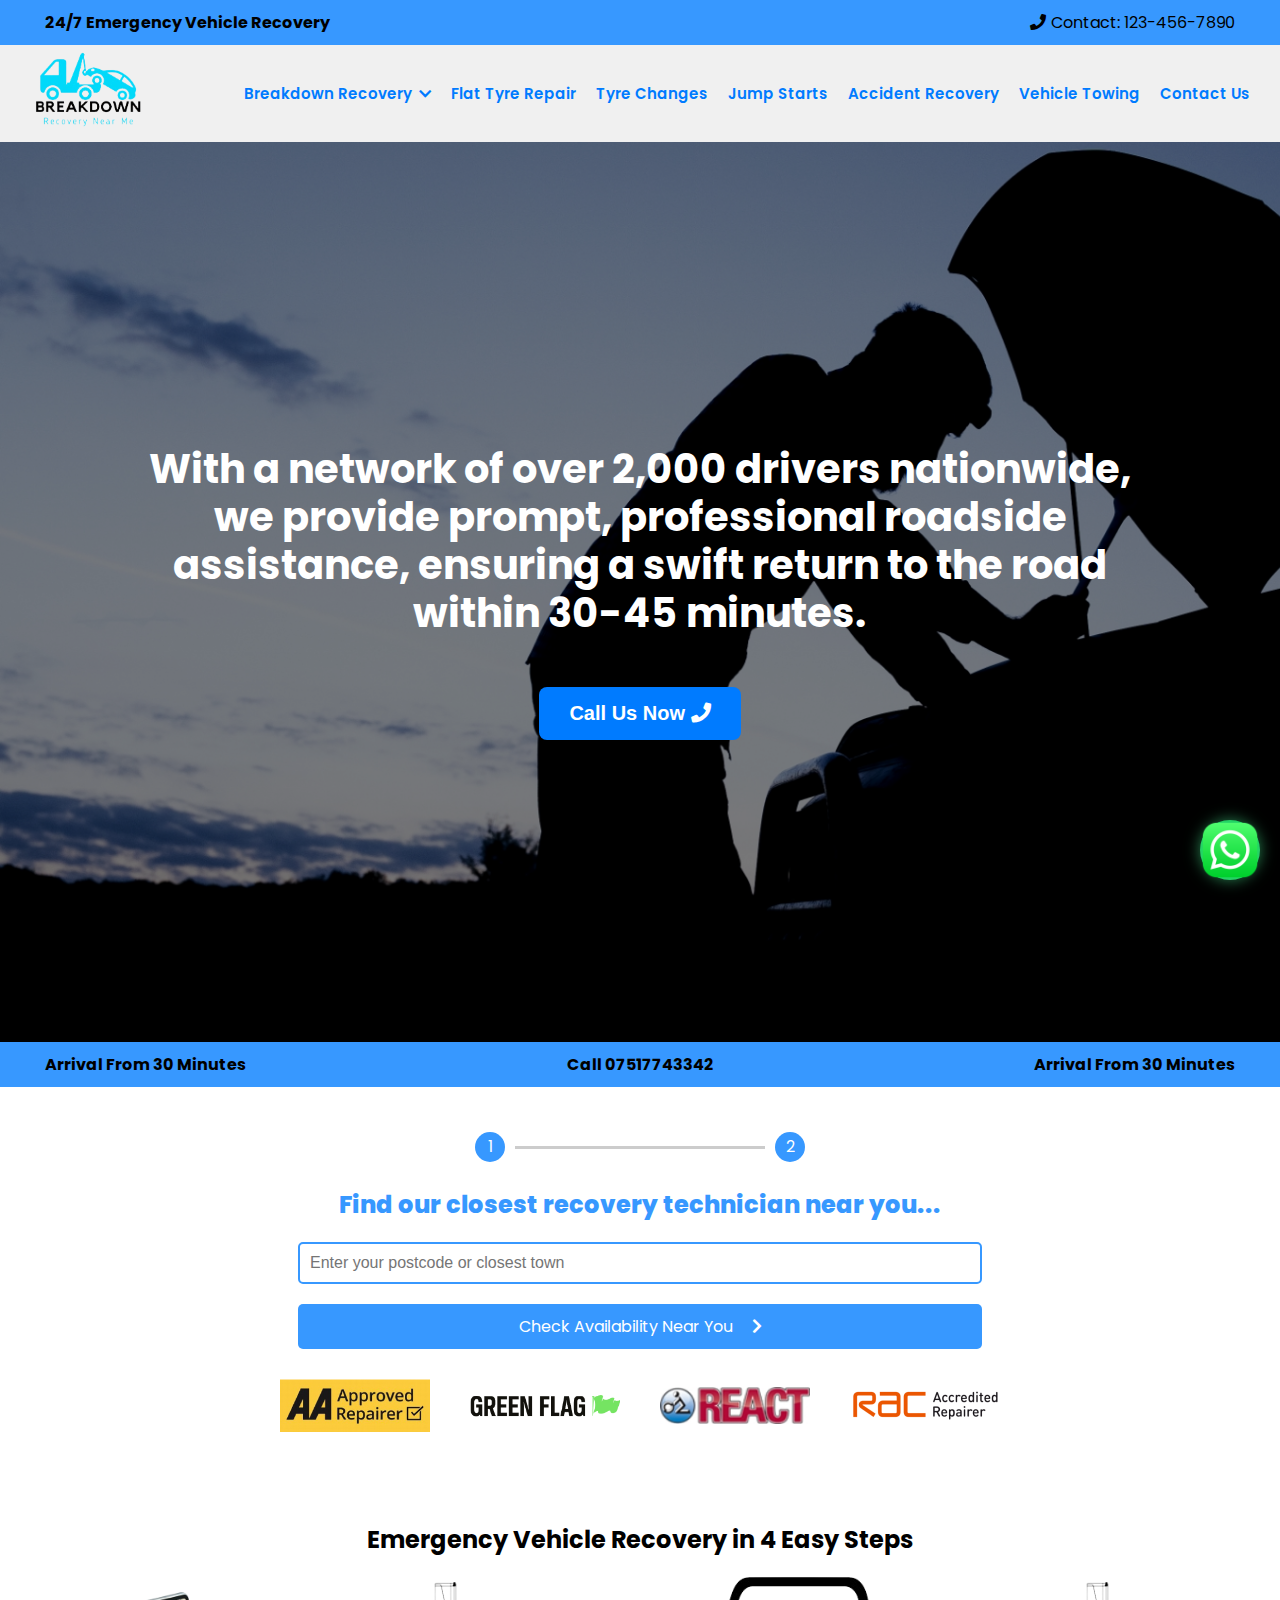
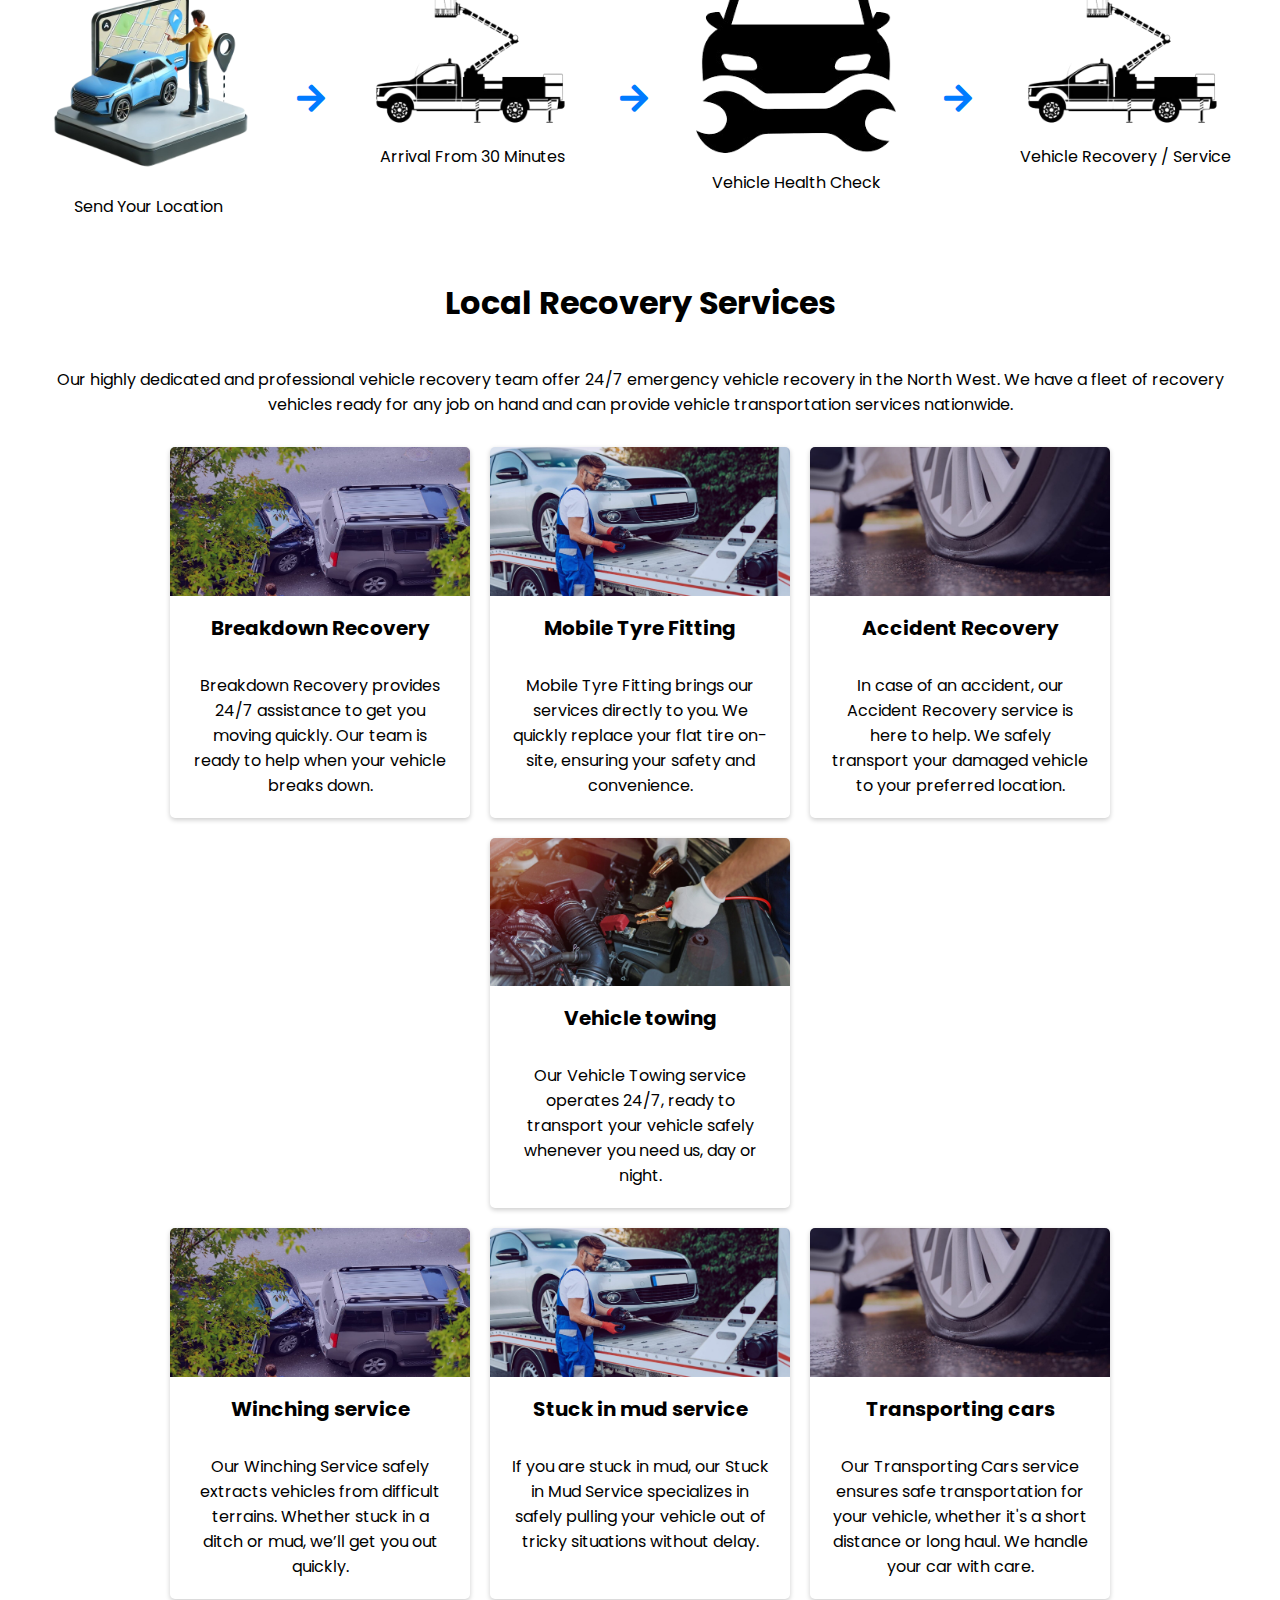
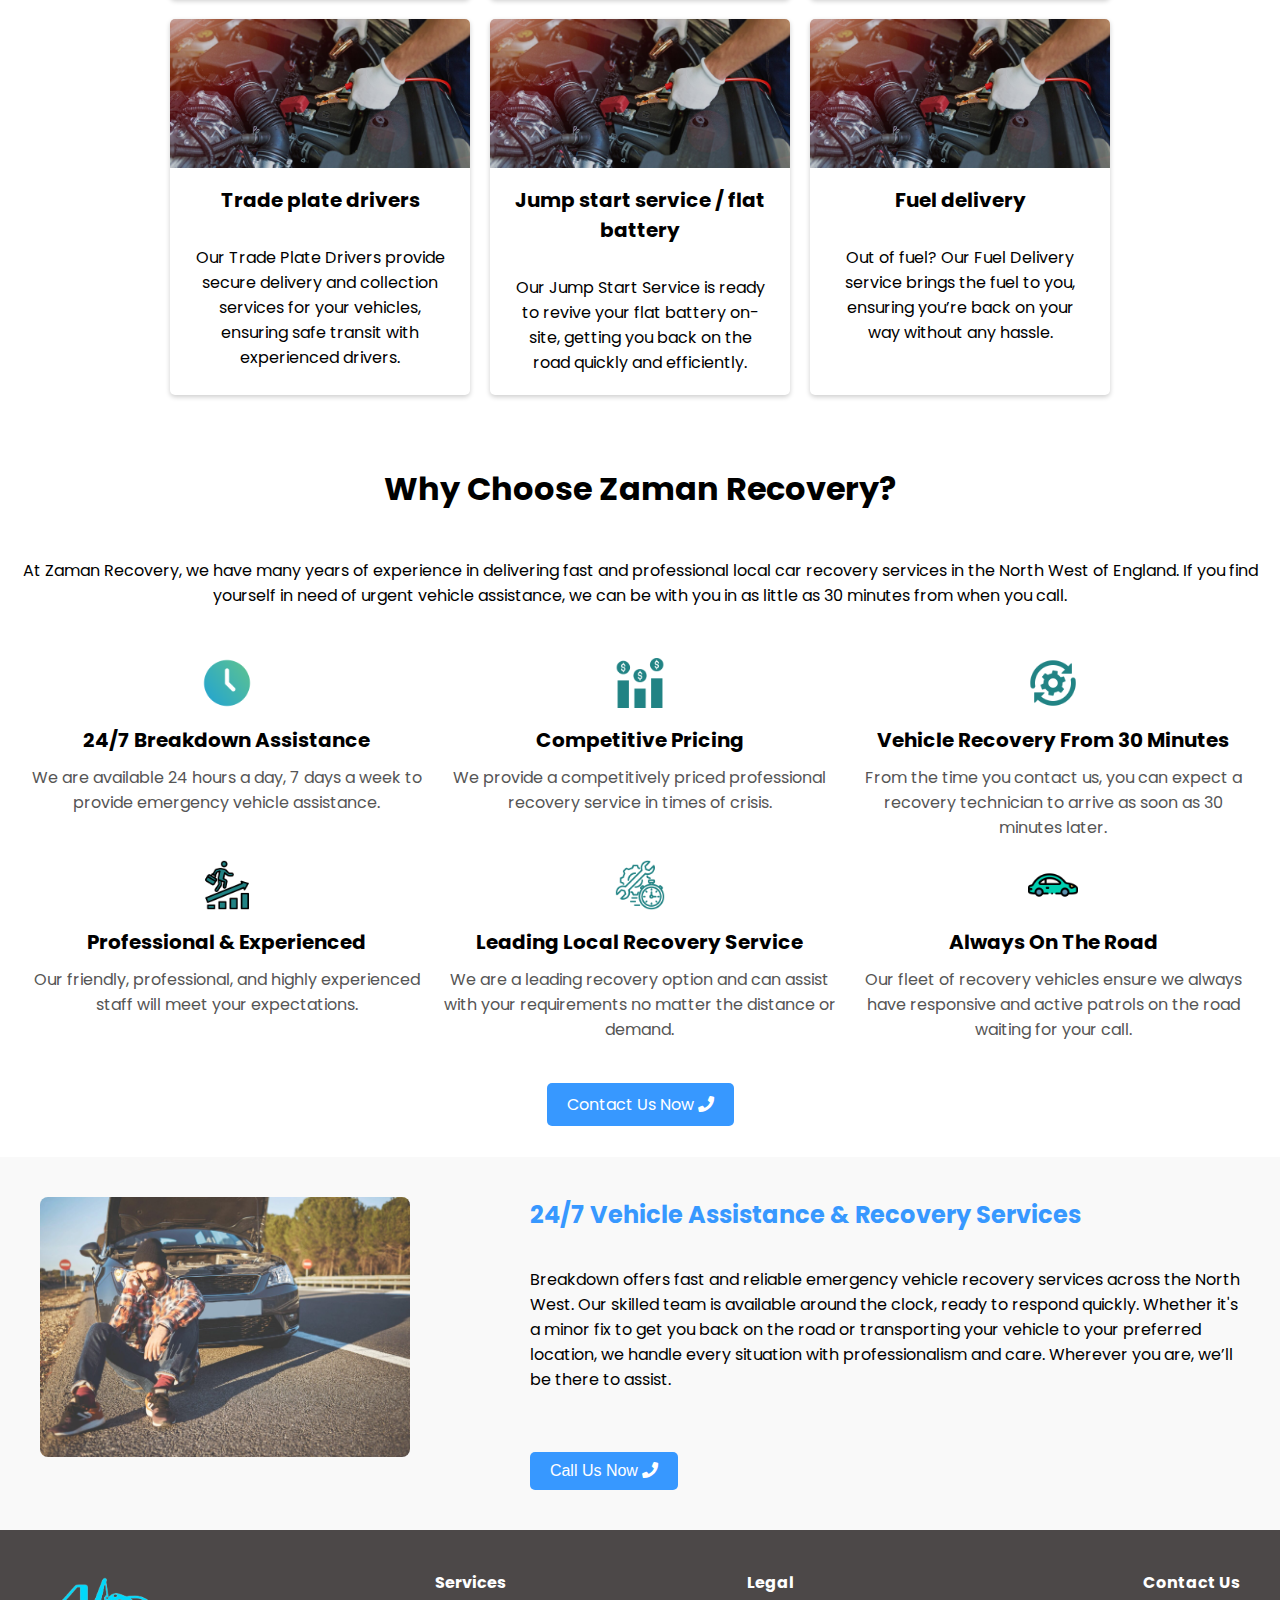
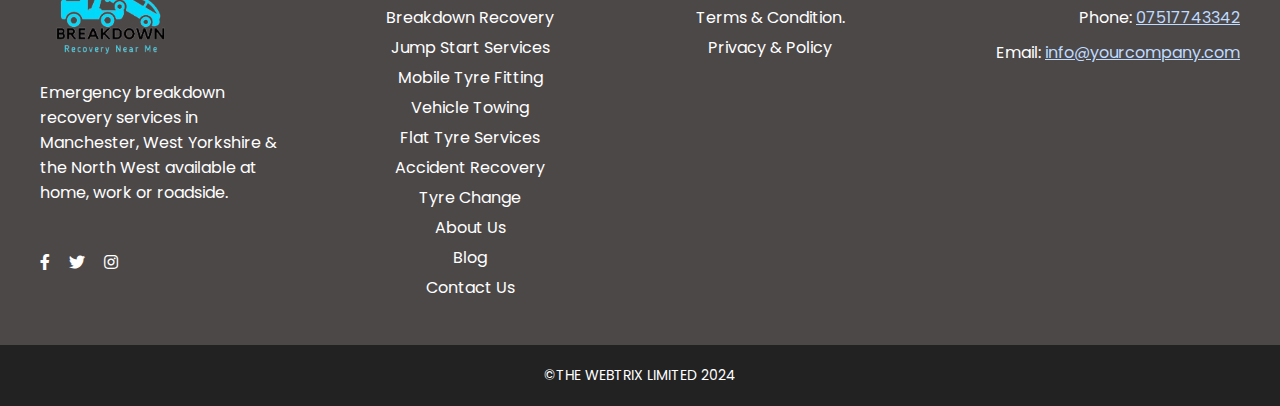
<file: index.html>
<!DOCTYPE html>
<html lang="en">
  <head>
    <meta charset="UTF-8" />
    <meta name="viewport" content="width=device-width, initial-scale=1.0" />
    <link
      rel="icon"
      href="./assets/img/Your_Logo-removebg-preview.png"
      type="image/x-icon"
    />
    <link
      rel="stylesheet"
      href="https://cdnjs.cloudflare.com/ajax/libs/font-awesome/5.15.4/css/all.min.css"
    />
    <link rel="stylesheet" href="./assets/styles.css" />
    <title>Breakdown</title>
  </head>
  <body>
    <div class="ad-header">
      <div class="ad-left">24/7 Emergency Vehicle Recovery</div>
      <div class="ad-right">
        <span class="icon"><i class="fas fa-phone"></i></span>
        <span>Contact: 123-456-7890</span>
      </div>
    </div>

    <header>
      <div class="logo">
        <a href="./index.html">
          <img
            src="./assets/icons/logo2blue-1-removebg-preview.png"
            alt="Company Logo"
          />
        </a>
      </div>
      <nav>
        <ul id="menu">
          <!-- <li>
            Services
            <ul class="dropdown">
              <li>Breakdown recovery</li>
              <li>Accident recovery</li>
              <li>Vehicle towing</li>
              <li>Winching service</li>
              <li>Stuck in mud service</li>
              <li>Jump start service / flat battery</li>
              <li>Transporting cars</li>
              <li>Trade plate drivers</li>
              <li>Mobile tyre services</li>
              <li>Fuel delivery</li>
            </ul>
          </li> -->

          <li>
            <a href="./recovery.html">Breakdown Recovery</a>
            <i class="fas fa-chevron-down"></i>
            <ul class="dropdown">
              <li>Batley car recovery</li>
              <li>Bingley car recovery</li>
              <li>Birstall car recovery</li>
              <li>Bradford car recovery</li>
              <li>Brighouse car recovery</li>
              <li>Castleford car recovery</li>
              <li>Cleckheaton car recovery</li>
              <li>Denholme car recovery</li>
              <li>Dewsbury car recovery</li>
              <li>Elland car recovery</li>
              <li>Farsley car recovery</li>
              <li>Featherstone car recovery</li>
              <li>Garforth car recovery</li>
              <li>Gomersal car recovery</li>
              <li>Guiseley car recovery</li>
              <li>Halifax car recovery</li>
              <li>Hebden Bridge car recovery</li>
              <li>Heckmondwike car recovery</li>
              <li>Hemsworth car recovery</li>
              <li>Holmfirth car recovery</li>
              <li>Horsforth car recovery</li>
              <li>Huddersfield car recovery</li>
              <li>Ilkley car recovery</li>
              <li>Keighley car recovery</li>
              <li>Knottingley car recovery</li>
              <li>Leeds car recovery</li>
              <li>Meltham car recovery</li>
              <li>Mirfield car recovery</li>
              <li>Morley car recovery</li>
              <li>Normanton car recovery</li>
              <li>Ossett car recovery</li>
              <li>Otley car recovery</li>
              <li>Pontefract car recovery</li>
              <li>Pudsey car recovery</li>
              <li>Rothwell car recovery</li>
              <li>Shipley car recovery</li>
              <li>Silsden car recovery</li>
              <li>Slaithwaite car recovery</li>
              <li>South Elmsall car recovery</li>
              <li>South Kirkby car recovery</li>
              <li>Sowerby Bridge car recovery</li>
              <li>Todmorden car recovery</li>
              <li>Wakefield car recovery</li>
              <li>Wetherby car recovery</li>
              <li>Yeadon car recovery</li>
            </ul>
          </li>

          <!-- <li>
            National Locations
            <ul class="dropdown">
              <li>Bath car recovery</li>
              <li>Birmingham car recovery</li>
              <li>Brighton & Hove car recovery</li>
              <li>Bristol car recovery</li>
              <li>Cambridge car recovery</li>
              <li>Canterbury car recovery</li>
              <li>Carlisle car recovery</li>
              <li>Chelmsford car recovery</li>
              <li>Chester car recovery</li>
              <li>Chichester car recovery</li>
              <li>Colchester car recovery</li>
              <li>Coventry car recovery</li>
              <li>Derby car recovery</li>
              <li>Doncaster car recovery</li>
              <li>Durham car recovery</li>
              <li>Ely car recovery</li>
              <li>Exeter car recovery</li>
              <li>Gloucester car recovery</li>
              <li>Hereford car recovery</li>
              <li>Kingston-upon-Hull car recovery</li>
              <li>Lancaster car recovery</li>
              <li>Leicester car recovery</li>
              <li>Lichfield car recovery</li>
              <li>Lincoln car recovery</li>
              <li>Liverpool car recovery</li>
              <li>London car recovery</li>
              <li>Manchester car recovery</li>
              <li>Milton Keynes car recovery</li>
              <li>Middlesbrough car recovery</li>
              <li>Newcastle-upon-Tyne car recovery</li>
              <li>Norwich car recovery</li>
              <li>Nottingham car recovery</li>
              <li>Oxford car recovery</li>
              <li>Peterborough car recovery</li>
              <li>Plymouth car recovery</li>
              <li>Portsmouth car recovery</li>
              <li>Preston car recovery</li>
              <li>Ripon car recovery</li>
              <li>Salford car recovery</li>
              <li>Salisbury car recovery</li>
              <li>Sheffield car recovery</li>
              <li>Southampton car recovery</li>
              <li>Southend-on-Sea car recovery</li>
              <li>St Albans car recovery</li>
              <li>Stoke on Trent car recovery</li>
              <li>Sunderland car recovery</li>
              <li>Truro car recovery</li>
              <li>Wells car recovery</li>
              <li>Westminster car recovery</li>
              <li>Winchester car recovery</li>
              <li>Wolverhampton car recovery</li>
              <li>Worcester car recovery</li>
            </ul>
          </li> -->

          <!-- <li>About Us</li>
          <li>Contact Us</li> -->
          <li><a href="./tyre.html">Flat Tyre Repair</a></li>
          <li>Tyre Changes</li>
          <li>Jump Starts</li>
          <li>Accident Recovery</li>
          <li>Vehicle Towing</li>
          <li><a href="./contact.html">Contact Us</a></li>
        </ul>

        <div class="toggle-icon" id="menuToggle">&#9776;</div>
      </nav>
    </header>

    <section class="hero">
      <div class="overlay"></div>
      <div class="hero-content">
        <h2>
          With a network of over 2,000 drivers nationwide, we provide prompt,
          professional roadside assistance, ensuring a swift return to the road
          within 30-45 minutes.
        </h2>
        <button class="large-button">
          Call Us Now
          <i class="fas fa-phone"></i>
        </button>
      </div>
    </section>

    <div class="wp circle-ripple ">
      <img src="./assets/icons/logo.png" alt="" />
      <span class="wp-message">Feel free to reach out anytime!</span>
    </div>

    <div class="arrival-ad">
      <div class="add-left">Arrival From 30 Minutes</div>
      <div class="add-center">Call 07517743342</div>
      <div class="add-right">Arrival From 30 Minutes</div>
    </div>

    <section class="recovery-section">
      <div class="find-technician-section">
        <div class="progress-indicator">
          <span>1</span>
          <div class="progress-line"></div>
          <span>2</span>
        </div>
        <h2>Find our closest recovery technician near you...</h2>
        <input
          type="text"
          class="postcode-input"
          placeholder="Enter your postcode or closest town"
        />
        <br />
        <a id="bttn" href="#" class="cta-button"
          >Check Availability Near You<i class="fas fa-chevron-right"></i>
        </a>
        <div class="partner-logos">
          <img
            src="./assets/img/AA-Approved-Repairer.png"
            alt="Partner 1 Logo"
          />
          <img
            src="./assets/img/Green-Flag-Approved.png"
            alt="Partner 2 Logo"
          />
          <img src="./assets/img/logo-1.jpg" alt="Partner 3 Logo" />
          <img
            src="./assets/img/RAC-Accredited-Repairer-1-300x68.png"
            alt="Partner 4 Logo"
          />
        </div>
      </div>
    </section>

    <section class="steps-section">
      <h2>Emergency Vehicle Recovery in 4 Easy Steps</h2>
      <div class="steps-container">
        <div class="step">
          <img src="./assets/svg/loct.png" alt="Send Your Location" />
          <p>Send Your Location</p>
        </div>
        <div class="arrow">
          <i class="fas fa-arrow-right"></i>
        </div>
        <div class="step">
          <img src="./assets/img/11423715.png" alt="Arrival From 30 Minutes" />
          <p>Arrival From 30 Minutes</p>
        </div>
        <div class="arrow">
          <i class="fas fa-arrow-right"></i>
        </div>
        <div class="step">
          <img src="./assets/img/Vehicle_Health_Check-removebg-preview.png" alt="Vehicle Health Check" />
          <p>Vehicle Health Check</p>
        </div>
        <div class="arrow">
          <i class="fas fa-arrow-right"></i>
        </div>
        <div class="step">
          <img
            src="./assets/img/11423715.png"
            alt="Vehicle Recovery / Service"
          />
          <p>Vehicle Recovery / Service</p>
        </div>
      </div>
    </section>

    <div class="container">
      <h1 class="section-title">Local Recovery Services</h1>
      <p>
        Our highly dedicated and professional vehicle recovery team offer 24/7
        emergency vehicle recovery in the North West. We have a fleet of
        recovery vehicles ready for any job on hand and can provide vehicle
        transportation services nationwide.
      </p>
      <div class="cards">
        <div class="card">
          <img
            src="./assets/img/Accident-Recovery-by-Zaman-Auto-UK-1536x762.jpg"
            alt="Breakdown Recovery"
          />
          <h2 class="card-title">Breakdown Recovery</h2>
          <p class="card-description">
            Breakdown Recovery provides 24/7 assistance to get you moving
            quickly. Our team is ready to help when your vehicle breaks down.
          </p>
        </div>
        <div class="card">
          <img
            src="./assets/img/Breakdown-Recovery-service-by-zaman-auto-UK-1536x762.jpg"
            alt="Mobile Tyre Fitting"
          />
          <h2 class="card-title">Mobile Tyre Fitting</h2>
          <p class="card-description">
            Mobile Tyre Fitting brings our services directly to you. We quickly
            replace your flat tire on-site, ensuring your safety and
            convenience.
          </p>
        </div>
        <div class="card">
          <img
            src="./assets/img/Flat-Tyre-1536x762.jpg"
            alt="Accident Recovery"
          />
          <h2 class="card-title">Accident Recovery</h2>
          <p class="card-description">
            In case of an accident, our Accident Recovery service is here to
            help. We safely transport your damaged vehicle to your preferred
            location.
          </p>
        </div>
        <div class="card">
          <img
            src="./assets/img/jump-start-banner-1536x762.jpg"
            alt="Car Jump Starting"
          />
          <h2 class="card-title">Vehicle towing</h2>
          <p class="card-description">
            Our Vehicle Towing service operates 24/7, ready to transport your
            vehicle safely whenever you need us, day or night.
          </p>
        </div>
      </div>
      <div class="cards">
        <div class="card">
          <img
            src="./assets/img/Accident-Recovery-by-Zaman-Auto-UK-1536x762.jpg"
            alt="Breakdown Recovery"
          />
          <h2 class="card-title">Winching service</h2>
          <p class="card-description">
            Our Winching Service safely extracts vehicles from difficult
            terrains. Whether stuck in a ditch or mud, we’ll get you out
            quickly.
          </p>
        </div>
        <div class="card">
          <img
            src="./assets/img/Breakdown-Recovery-service-by-zaman-auto-UK-1536x762.jpg"
            alt="Mobile Tyre Fitting"
          />
          <h2 class="card-title">Stuck in mud service</h2>
          <p class="card-description">
            If you are stuck in mud, our Stuck in Mud Service specializes in
            safely pulling your vehicle out of tricky situations without delay.
          </p>
        </div>
        <div class="card">
          <img
            src="./assets/img/Flat-Tyre-1536x762.jpg"
            alt="Accident Recovery"
          />
          <h2 class="card-title">Transporting cars</h2>
          <p class="card-description">
            Our Transporting Cars service ensures safe transportation for your
            vehicle, whether it's a short distance or long haul. We handle your
            car with care.
          </p>
        </div>
        <div class="card">
          <img
            src="./assets/img/jump-start-banner-1536x762.jpg"
            alt="Car Jump Starting"
          />
          <h2 class="card-title">Trade plate drivers</h2>
          <p class="card-description">
            Our Trade Plate Drivers provide secure delivery and collection
            services for your vehicles, ensuring safe transit with experienced
            drivers.
          </p>
        </div>
        <div class="card">
          <img
            src="./assets/img/jump-start-banner-1536x762.jpg"
            alt="Car Jump Starting"
          />
          <h2 class="card-title">Jump start service / flat battery</h2>
          <p class="card-description">
            Our Jump Start Service is ready to revive your flat battery on-site,
            getting you back on the road quickly and efficiently.
          </p>
        </div>
        <div class="card">
          <img
            src="./assets/img/jump-start-banner-1536x762.jpg"
            alt="Car Jump Starting"
          />
          <h2 class="card-title">Fuel delivery</h2>
          <p class="card-description">
            Out of fuel? Our Fuel Delivery service brings the fuel to you,
            ensuring you’re back on your way without any hassle.
          </p>
        </div>
      </div>
    </div>

    <div class="why-choose-section">
      <h2>Why Choose Zaman Recovery?</h2>
      <br />
      <p>
        At Zaman Recovery, we have many years of experience in delivering fast
        and professional local car recovery services in the North West of
        England. If you find yourself in need of urgent vehicle assistance, we
        can be with you in as little as 30 minutes from when you call.
      </p>
      <br /><br />
      <div class="features-container">
        <div class="feature">
          <img src="./assets/icons/clock.png" alt="24/7 Breakdown Assistance" />
          <h3>24/7 Breakdown Assistance</h3>
          <p>
            We are available 24 hours a day, 7 days a week to provide emergency
            vehicle assistance.
          </p>
        </div>
        <div class="feature">
          <img src="./assets/icons/competitive.png" alt="Competitive Pricing" />
          <h3>Competitive Pricing</h3>
          <p>
            We provide a competitively priced professional recovery service in
            times of crisis.
          </p>
        </div>
        <div class="feature">
          <img
            src="./assets/icons/settings.png"
            alt="Vehicle Recovery From 30 Minutes"
          />
          <h3>Vehicle Recovery From 30 Minutes</h3>
          <p>
            From the time you contact us, you can expect a recovery technician
            to arrive as soon as 30 minutes later.
          </p>
        </div>
        <div class="feature">
          <img
            src="./assets/icons/progress.png"
            alt="Professional & Experienced"
          />
          <h3>Professional & Experienced</h3>
          <p>
            Our friendly, professional, and highly experienced staff will meet
            your expectations.
          </p>
        </div>
        <div class="feature">
          <img
            src="./assets/icons/repair-time.png"
            alt="Leading Local Recovery Service"
          />
          <h3>Leading Local Recovery Service</h3>
          <p>
            We are a leading recovery option and can assist with your
            requirements no matter the distance or demand.
          </p>
        </div>
        <div class="feature">
          <img src="./assets/icons/car.png" alt="Always On The Road" />
          <h3>Always On The Road</h3>
          <p>
            Our fleet of recovery vehicles ensure we always have responsive and
            active patrols on the road waiting for your call.
          </p>
        </div>
      </div>
      <br /><br />
      <a href="#" class="cta-button2"
        >Contact Us Now
        <i class="fas fa-phone"></i>
      </a>
    </div>

    <section class="assistance-section">
      <div class="assistance-content">
        <div class="assistance-image">
          <img src="./assets/img/Car-Breakdown.jpg" alt="Vehicle Assistance" />
        </div>
        <div class="assistance-text">
          <h2>24/7 Vehicle Assistance & Recovery Services</h2>
          <br />
          <p>
            Breakdown offers fast and reliable emergency vehicle recovery
            services across the North West. Our skilled team is available around
            the clock, ready to respond quickly. Whether it's a minor fix to get
            you back on the road or transporting your vehicle to your preferred
            location, we handle every situation with professionalism and care.
            Wherever you are, we’ll be there to assist.
          </p>
          <br /><br />
          <button class="call-button">
            Call Us Now
            <i class="fas fa-phone"></i>
          </button>
        </div>
      </div>
    </section>

    <script
      src="https://static.elfsight.com/platform/platform.js"
      async
    ></script>
    <div
      class="elfsight-app-c0c84a56-499e-481e-ae0d-c5cea83182f9"
      data-elfsight-app-lazy
    ></div>

    <footer class="footer">
      <div class="footer-left">
        <div class="footer-logo">
          <img
            src="./assets/icons/logo2blue-1-removebg-preview.png"
            alt="Company Logo"
          />
        </div>
        <p>
          Emergency breakdown recovery services in Manchester, West Yorkshire &
          the North West available at home, work or roadside.
        </p>
        <br />
        <div class="social-icons">
          <a href="#" aria-label="Facebook"
            ><i class="fab fa-facebook-f"></i
          ></a>
          <a href="#" aria-label="Twitter"><i class="fab fa-twitter"></i></a>
          <a href="#" aria-label="Instagram"
            ><i class="fab fa-instagram"></i
          ></a>
        </div>
      </div>
      <div class="footer-center">
        <h4>Services</h4>
        <ul>
          <li><a href="./recovery.html">Breakdown Recovery</a></li>
          <li><a href="#">Jump Start Services</a></li>
          <li><a href="#">Mobile Tyre Fitting</a></li>
          <li><a href="#">Vehicle Towing</a></li>
          <li><a href="./tyre.html">Flat Tyre Services</a></li>
          <li><a href="#">Accident Recovery</a></li>
          <li><a href="#">Tyre Change</a></li>
          <li><a href="#">About Us</a></li>
          <li><a href="#">Blog</a></li>
          <li><a href="./contact.html">Contact Us</a></li>
        </ul>
      </div>
      <div class="footer-center">
        <h4>Legal</h4>
        <ul>
          <li><a href="./term.html">Terms & Condition.</a></li>
          <li><a href="./term.html">Privacy & Policy</a></li>
        </ul>
      </div>
      <div class="footer-right">
        <h4>Contact Us</h4>
        <p>Phone: <a href="tel:+447517743342">07517743342</a></p>
        <p>
          Email: <a href="mailto:info@yourcompany.com">info@yourcompany.com</a>
        </p>
        <div class="map-embed">
          <iframe
            src="https://www.google.com/maps/embed?pb=..."
            width="300"
            height="200"
            style="border: 0"
            allowfullscreen=""
            loading="lazy"
          ></iframe>
        </div>
      </div>
    </footer>

    <footer class="footer-secondary">
      <div class="footer-content">
        <p>©THE WEBTRIX LIMITED 2024</p>
      </div>
    </footer>
    <script src="./assets/script.js"></script>
  </body>
</html>
</file>
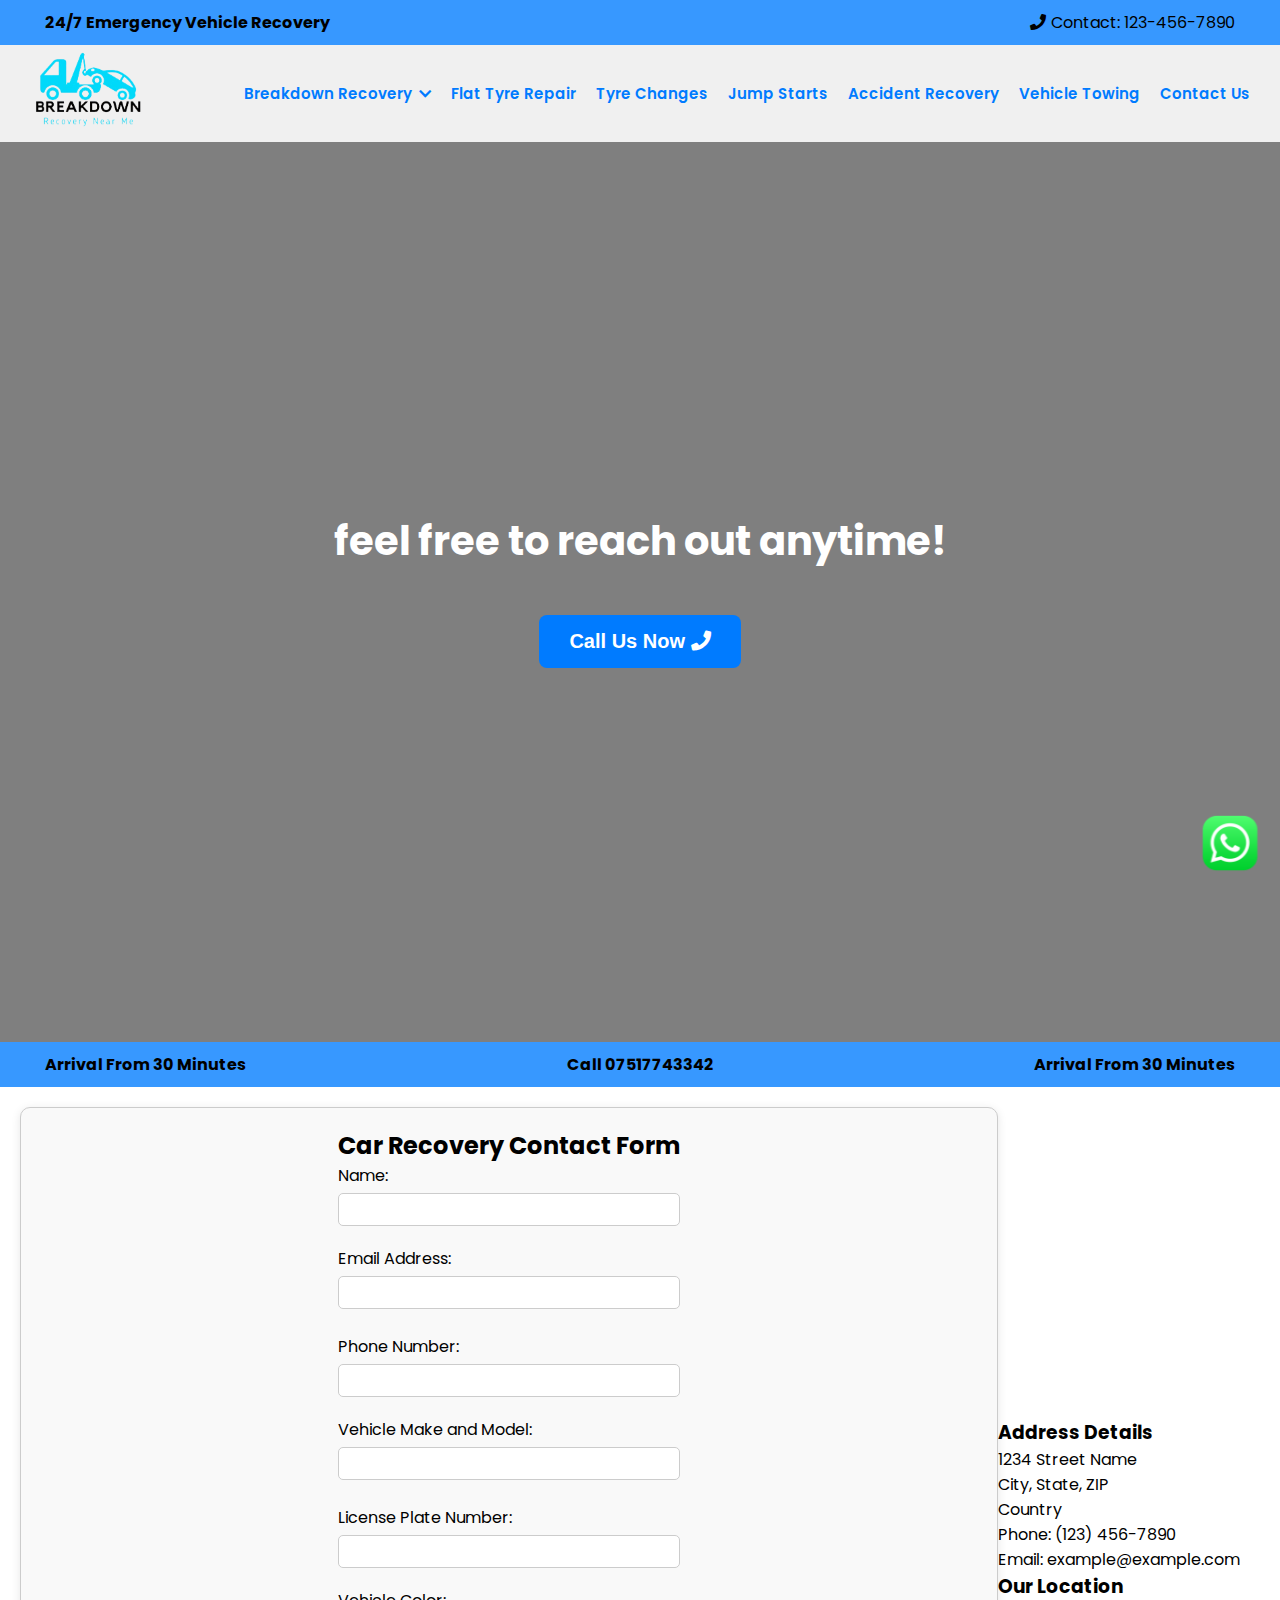
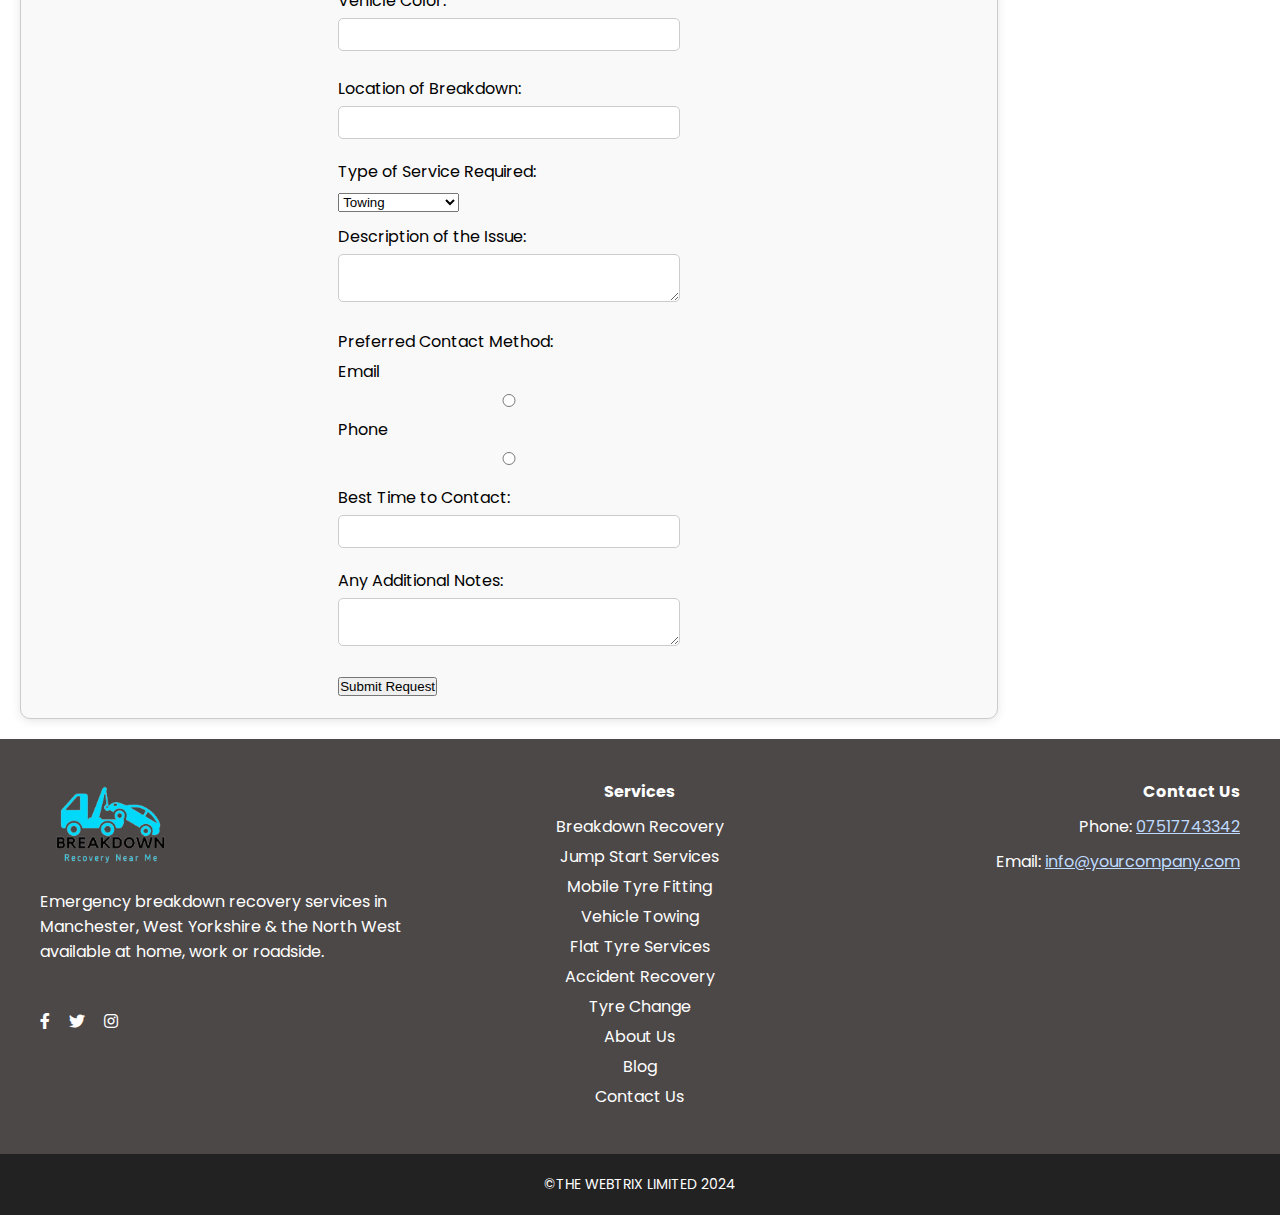
<file: contact.html>
<!DOCTYPE html>
<html lang="en">
  <head>
    <meta charset="UTF-8" />
    <meta name="viewport" content="width=device-width, initial-scale=1.0" />
    <link
      rel="icon"
      href="./assets/img/Your_Logo-removebg-preview.png"
      type="image/x-icon"
    />
    <link
      rel="stylesheet"
      href="https://cdnjs.cloudflare.com/ajax/libs/font-awesome/5.15.4/css/all.min.css"
    />
    <link rel="stylesheet" href="./assets/styles.css" />
    <title>Breakdown</title>
  </head>
  <body>
    <div class="ad-header">
      <div class="ad-left">24/7 Emergency Vehicle Recovery</div>
      <div class="ad-right">
        <span class="icon"><i class="fas fa-phone"></i></span>
        <span>Contact: 123-456-7890</span>
      </div>
    </div>

    <header>
      <div class="logo">
        <a href="./index.html">
            <img
              src="./assets/icons/logo2blue-1-removebg-preview.png"
              alt="Company Logo"
            />
          </a>
      </div>
      <nav>
        <ul id="menu">
          <!-- <li>
            Services
            <ul class="dropdown">
              <li>Breakdown recovery</li>
              <li>Accident recovery</li>
              <li>Vehicle towing</li>
              <li>Winching service</li>
              <li>Stuck in mud service</li>
              <li>Jump start service / flat battery</li>
              <li>Transporting cars</li>
              <li>Trade plate drivers</li>
              <li>Mobile tyre services</li>
              <li>Fuel delivery</li>
            </ul>
          </li> -->

          <li>
            <a href="./recovery.html">Breakdown Recovery</a>
            <i class="fas fa-chevron-down"></i>
            <ul class="dropdown">
              <li>Batley car recovery</li>
              <li>Bingley car recovery</li>
              <li>Birstall car recovery</li>
              <li>Bradford car recovery</li>
              <li>Brighouse car recovery</li>
              <li>Castleford car recovery</li>
              <li>Cleckheaton car recovery</li>
              <li>Denholme car recovery</li>
              <li>Dewsbury car recovery</li>
              <li>Elland car recovery</li>
              <li>Farsley car recovery</li>
              <li>Featherstone car recovery</li>
              <li>Garforth car recovery</li>
              <li>Gomersal car recovery</li>
              <li>Guiseley car recovery</li>
              <li>Halifax car recovery</li>
              <li>Hebden Bridge car recovery</li>
              <li>Heckmondwike car recovery</li>
              <li>Hemsworth car recovery</li>
              <li>Holmfirth car recovery</li>
              <li>Horsforth car recovery</li>
              <li>Huddersfield car recovery</li>
              <li>Ilkley car recovery</li>
              <li>Keighley car recovery</li>
              <li>Knottingley car recovery</li>
              <li>Leeds car recovery</li>
              <li>Meltham car recovery</li>
              <li>Mirfield car recovery</li>
              <li>Morley car recovery</li>
              <li>Normanton car recovery</li>
              <li>Ossett car recovery</li>
              <li>Otley car recovery</li>
              <li>Pontefract car recovery</li>
              <li>Pudsey car recovery</li>
              <li>Rothwell car recovery</li>
              <li>Shipley car recovery</li>
              <li>Silsden car recovery</li>
              <li>Slaithwaite car recovery</li>
              <li>South Elmsall car recovery</li>
              <li>South Kirkby car recovery</li>
              <li>Sowerby Bridge car recovery</li>
              <li>Todmorden car recovery</li>
              <li>Wakefield car recovery</li>
              <li>Wetherby car recovery</li>
              <li>Yeadon car recovery</li>
            </ul>
          </li>

          <!-- <li>
            National Locations
            <ul class="dropdown">
              <li>Bath car recovery</li>
              <li>Birmingham car recovery</li>
              <li>Brighton & Hove car recovery</li>
              <li>Bristol car recovery</li>
              <li>Cambridge car recovery</li>
              <li>Canterbury car recovery</li>
              <li>Carlisle car recovery</li>
              <li>Chelmsford car recovery</li>
              <li>Chester car recovery</li>
              <li>Chichester car recovery</li>
              <li>Colchester car recovery</li>
              <li>Coventry car recovery</li>
              <li>Derby car recovery</li>
              <li>Doncaster car recovery</li>
              <li>Durham car recovery</li>
              <li>Ely car recovery</li>
              <li>Exeter car recovery</li>
              <li>Gloucester car recovery</li>
              <li>Hereford car recovery</li>
              <li>Kingston-upon-Hull car recovery</li>
              <li>Lancaster car recovery</li>
              <li>Leicester car recovery</li>
              <li>Lichfield car recovery</li>
              <li>Lincoln car recovery</li>
              <li>Liverpool car recovery</li>
              <li>London car recovery</li>
              <li>Manchester car recovery</li>
              <li>Milton Keynes car recovery</li>
              <li>Middlesbrough car recovery</li>
              <li>Newcastle-upon-Tyne car recovery</li>
              <li>Norwich car recovery</li>
              <li>Nottingham car recovery</li>
              <li>Oxford car recovery</li>
              <li>Peterborough car recovery</li>
              <li>Plymouth car recovery</li>
              <li>Portsmouth car recovery</li>
              <li>Preston car recovery</li>
              <li>Ripon car recovery</li>
              <li>Salford car recovery</li>
              <li>Salisbury car recovery</li>
              <li>Sheffield car recovery</li>
              <li>Southampton car recovery</li>
              <li>Southend-on-Sea car recovery</li>
              <li>St Albans car recovery</li>
              <li>Stoke on Trent car recovery</li>
              <li>Sunderland car recovery</li>
              <li>Truro car recovery</li>
              <li>Wells car recovery</li>
              <li>Westminster car recovery</li>
              <li>Winchester car recovery</li>
              <li>Wolverhampton car recovery</li>
              <li>Worcester car recovery</li>
            </ul>
          </li> -->

          <!-- <li>About Us</li>
          <li>Contact Us</li> -->
          <li><a href="./tyre.html">Flat Tyre Repair</a></li>
          <li>Tyre Changes</li>
          <li>Jump Starts</li>
          <li>Accident Recovery</li>
          <li>Vehicle Towing</li>
          <li><a href="./contact.html">Contact Us</a></li>
        </ul>

        <div class="toggle-icon" id="menuToggle">&#9776;</div>
      </nav>
    </header>

    <section class="conhero">
      <div class="overlay"></div>
      <div class="hero-content">
        <h2>
          feel free to reach out anytime!
        </h2>
        <button class="large-button">
          Call Us Now
          <i class="fas fa-phone"></i>
        </button>
      </div>
    </section>

    <div class="wp">
      <img src="./assets/icons/logo.png" alt="" />
      <span class="wp-message">Feel free to reach out anytime!</span>
    </div>

    <div class="arrival-ad">
      <div class="add-left">Arrival From 30 Minutes</div>
      <div class="add-center">Call 07517743342</div>
      <div class="add-right">Arrival From 30 Minutes</div>
    </div>
    
    <section class="contact-section">
        <div class="contact-card">
            <form action="/submit-recovery-request" method="POST">
                <h2>Car Recovery Contact Form</h2>
    
                <div class="input-group">
                    <div class="input-field">
                        <label for="name">Name:</label>
                        <input type="text" id="name" name="name" required>
                    </div>
                    <div class="input-field">
                        <label for="email">Email Address:</label>
                        <input type="email" id="email" name="email" required>
                    </div>
                </div>
    
                <div class="input-group">
                    <div class="input-field">
                        <label for="phone">Phone Number:</label>
                        <input type="tel" id="phone" name="phone" required>
                    </div>
                    <div class="input-field">
                        <label for="vehicle-make-model">Vehicle Make and Model:</label>
                        <input type="text" id="vehicle-make-model" name="vehicle-make-model" required>
                    </div>
                </div>
    
                <div class="input-group">
                    <div class="input-field">
                        <label for="license-plate">License Plate Number:</label>
                        <input type="text" id="license-plate" name="license-plate" required>
                    </div>
                    <div class="input-field">
                        <label for="color">Vehicle Color:</label>
                        <input type="text" id="color" name="color">
                    </div>
                </div>
    
                <div class="input-field">
                    <label for="breakdown-location">Location of Breakdown:</label>
                    <input type="text" id="breakdown-location" name="breakdown-location" required>
                </div>
    
                <div class="input-field">
                    <label for="service-type">Type of Service Required:</label>
                    <select id="service-type" name="service-type" required>
                        <option value="towing">Towing</option>
                        <option value="jump-start">Jump Start</option>
                        <option value="flat-tire">Flat Tire Change</option>
                        <option value="lockout">Lockout</option>
                    </select>
                </div>
    
                <div class="input-field">
                    <label for="description">Description of the Issue:</label>
                    <textarea id="description" name="description" required></textarea>
                </div>
    
                <div class="input-field">
                    <label>Preferred Contact Method:</label>
                    <div>
                        <label for="contact-email">Email</label>
                        <input type="radio" id="contact-email" name="contact-method" value="email">
                        <label for="contact-phone">Phone</label>
                        <input type="radio" id="contact-phone" name="contact-method" value="phone">
                    </div>
                </div>
    
                <div class="input-field">
                    <label for="best-time">Best Time to Contact:</label>
                    <input type="text" id="best-time" name="best-time">
                </div>
    
                <div class="input-field">
                    <label for="additional-notes">Any Additional Notes:</label>
                    <textarea id="additional-notes" name="additional-notes"></textarea>
                </div>
    
                <div class="captcha">
                    <!-- Include CAPTCHA here -->
                </div>
    
                <button type="submit">Submit Request</button>
            </form>
        </div>
        <div class="contact-info">
            <div class="address">
                <h3>Address Details</h3>
                <p>1234 Street Name</p>
                <p>City, State, ZIP</p>
                <p>Country</p>
                <p>Phone: (123) 456-7890</p>
                <p>Email: example@example.com</p>
            </div>
            <div class="map">
                <h3>Our Location</h3>
                <iframe 
                    src="https://www.google.com/maps/embed?pb=!1m18!1m12!1m3!1d3151.8354345091175!2d144.95373531586234!3d-37.81627997975172!2m3!1f0!2f0!3f0!3m2!1i1024!2i768!4f13.1!3m3!1m2!1s0x6ad642af0f25e20b%3A0xf98a1eb3f83d7c9e!2sYour%20Business%20Name!5e0!3m2!1sen!2sau!4v1617245059791!5m2!1sen!2sau" 
                    width="100%" 
                    height="400" 
                    style="border:0;" 
                    allowfullscreen="" 
                    loading="lazy"></iframe>
            </div>
        </div>
    </section>
    
    
    

    <footer class="footer">
      <div class="footer-left">
        <div class="footer-logo">
          <img
            src="./assets/icons/logo2blue-1-removebg-preview.png"
            alt="Company Logo"
          />
        </div>
        <p>
          Emergency breakdown recovery services in Manchester, West Yorkshire &
          the North West available at home, work or roadside.
        </p>
        <br />
        <div class="social-icons">
          <a href="#" aria-label="Facebook"
            ><i class="fab fa-facebook-f"></i
          ></a>
          <a href="#" aria-label="Twitter"><i class="fab fa-twitter"></i></a>
          <a href="#" aria-label="Instagram"
            ><i class="fab fa-instagram"></i
          ></a>
        </div>
      </div>
      <div class="footer-center">
        <h4>Services</h4>
        <ul>
            <li><a href="./recovery.html">Breakdown Recovery</a></li>
            <li><a href="#">Jump Start Services</a></li>
            <li><a href="#">Mobile Tyre Fitting</a></li>
            <li><a href="#">Vehicle Towing</a></li>
            <li><a href="./tyre.html">Flat Tyre Services</a></li>
            <li><a href="#">Accident Recovery</a></li>
            <li><a href="#">Tyre Change</a></li>
            <li><a href="#">About Us</a></li>
            <li><a href="#">Blog</a></li>
            <li><a href="./contact.html">Contact Us</a></li>
        </ul>
      </div>
      <div class="footer-right">
        <h4>Contact Us</h4>
        <p>Phone: <a href="tel:+447517743342">07517743342</a></p>
        <p>
          Email: <a href="mailto:info@yourcompany.com">info@yourcompany.com</a>
        </p>
        <div class="map-embed">
          <iframe
            src="https://www.google.com/maps/embed?pb=..."
            width="300"
            height="200"
            style="border: 0"
            allowfullscreen=""
            loading="lazy"
          ></iframe>
        </div>
      </div>
    </footer>

    <footer class="footer-secondary">
      <div class="footer-content">
        <p>©THE WEBTRIX LIMITED 2024</p>
      </div>
    </footer>
    <script src="./assets/script.js"></script>
  </body>
</html>
</file>
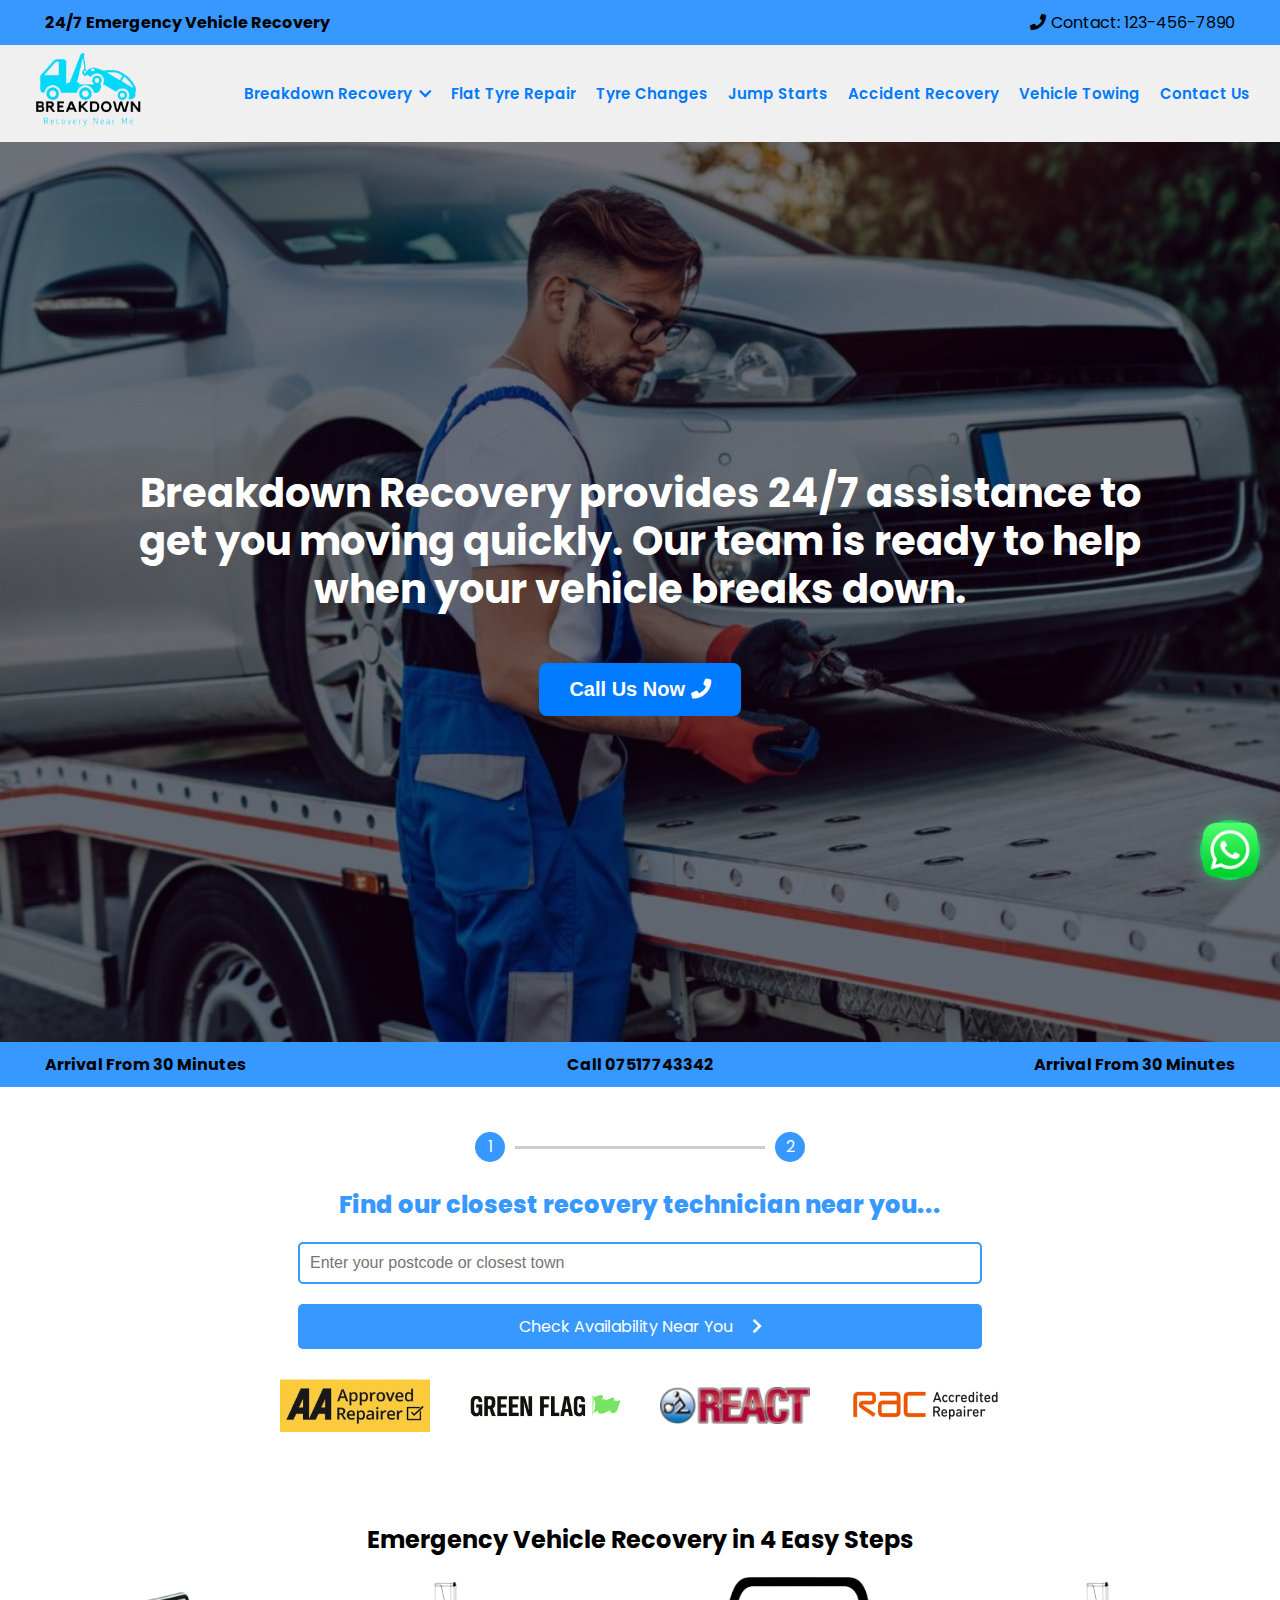
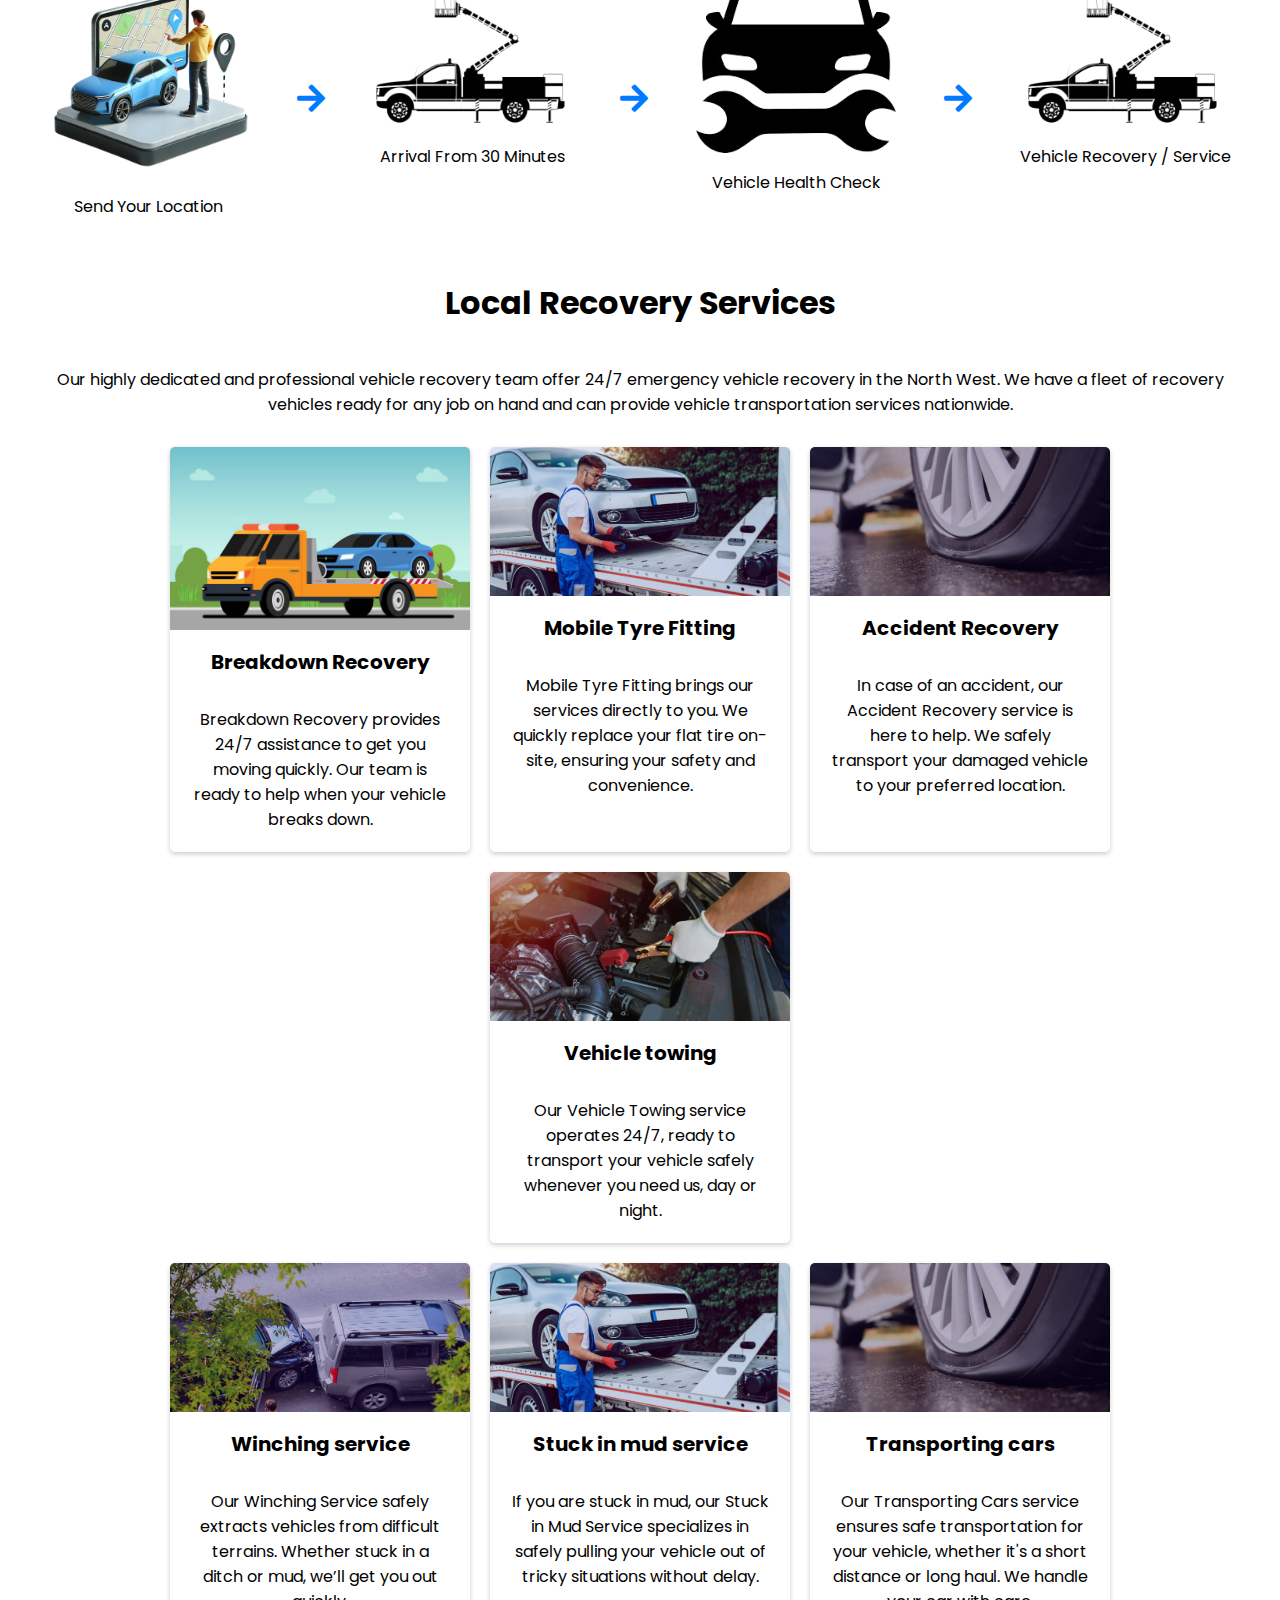
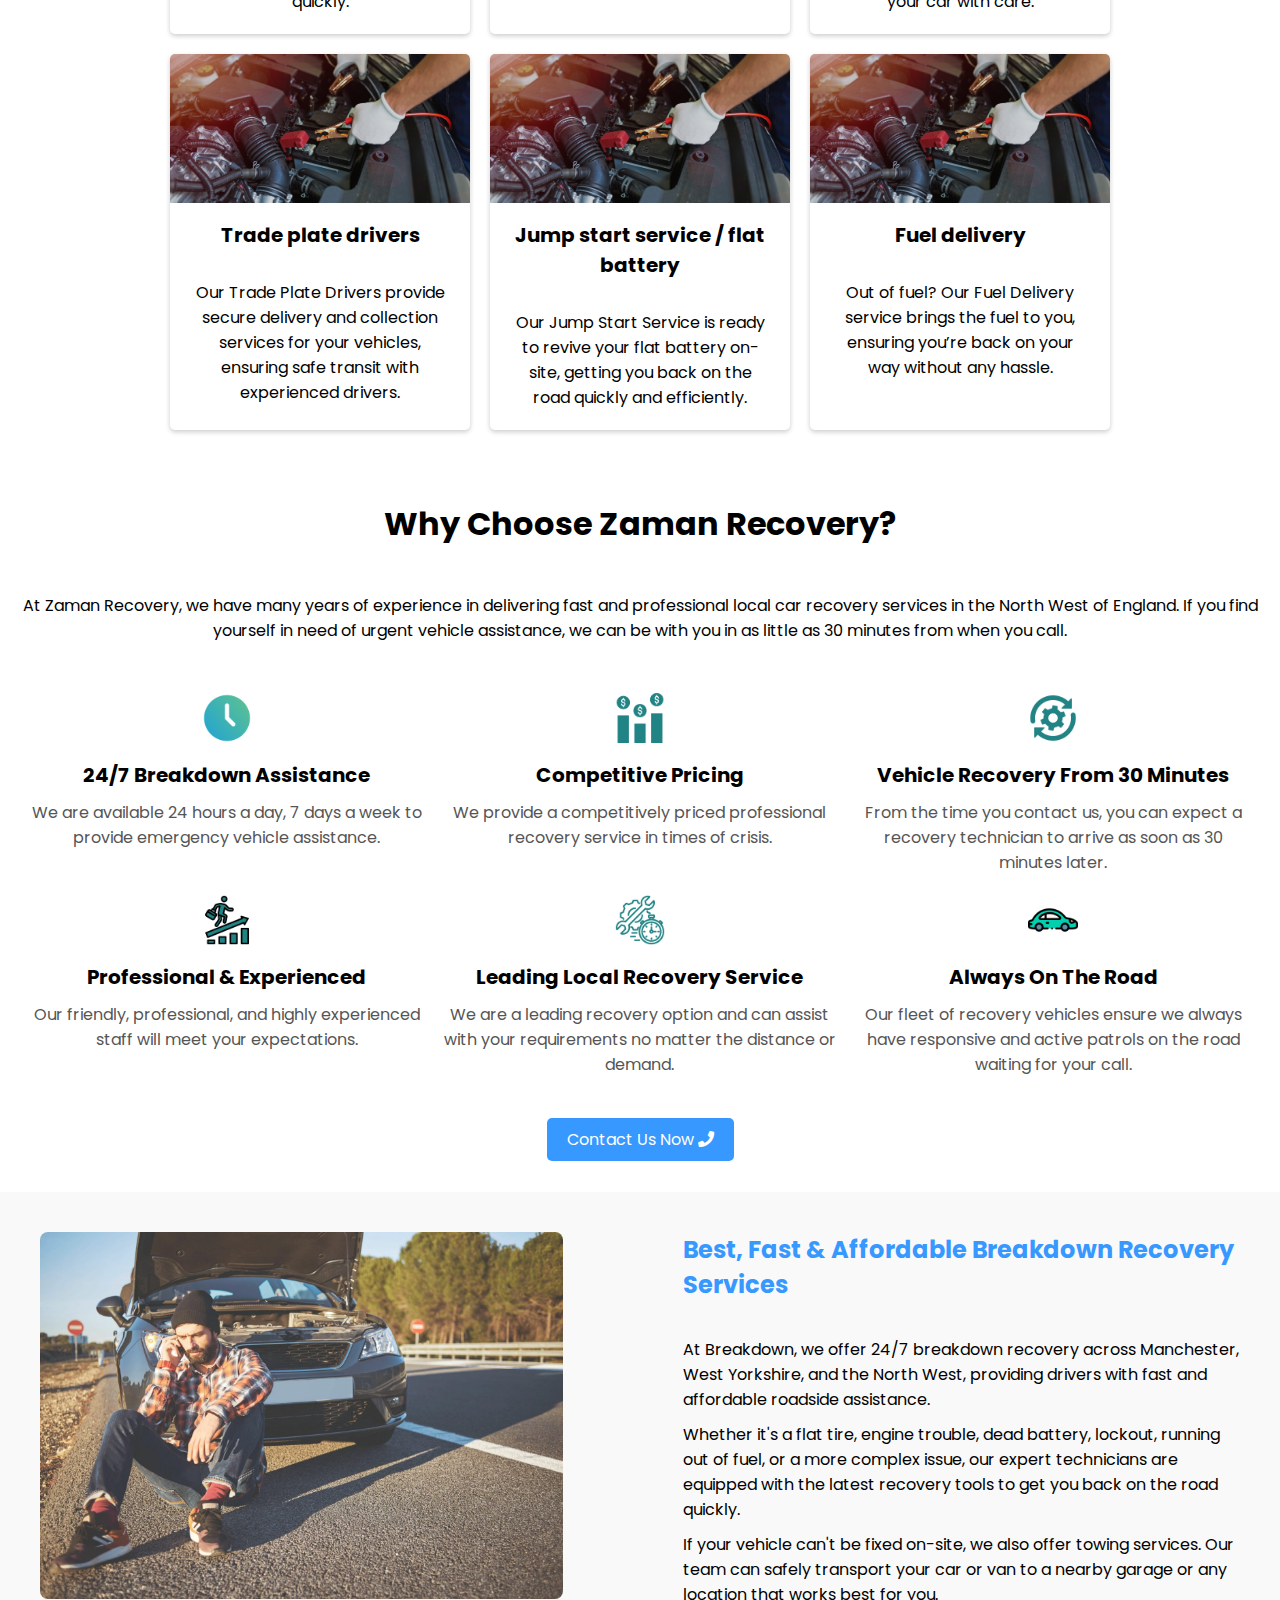
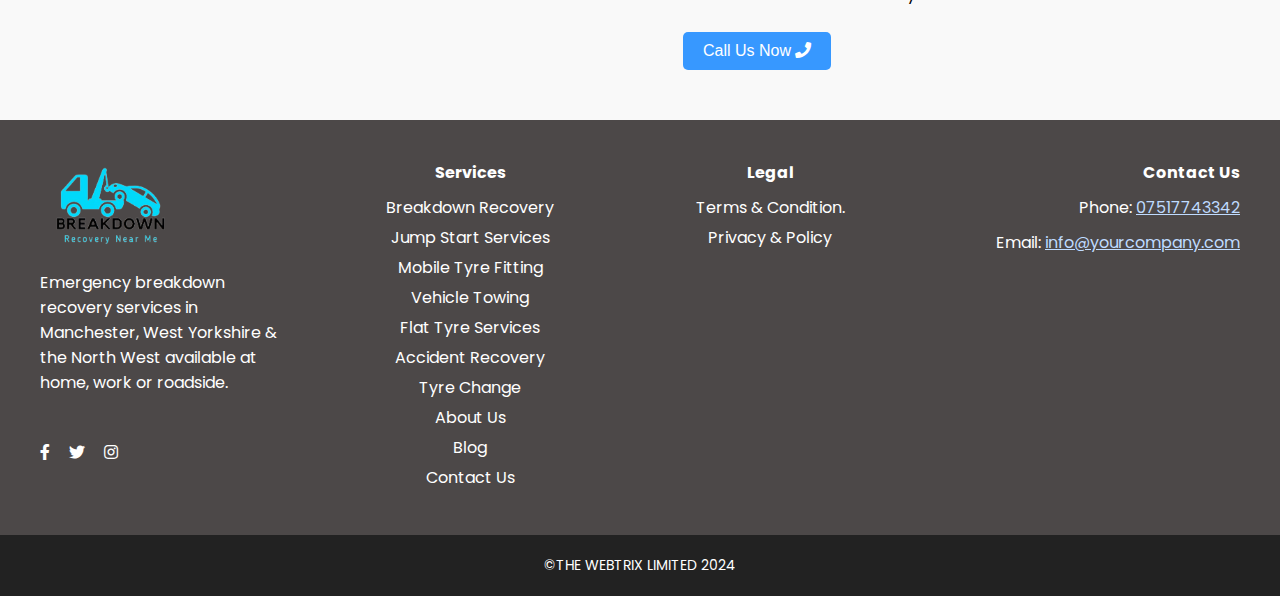
<file: recovery.html>
<!DOCTYPE html>
<html lang="en">
  <head>
    <meta charset="UTF-8" />
    <meta name="viewport" content="width=device-width, initial-scale=1.0" />
    <link
      rel="icon"
      href="./assets/img/Your_Logo-removebg-preview.png"
      type="image/x-icon"
    />
    <link
      rel="stylesheet"
      href="https://cdnjs.cloudflare.com/ajax/libs/font-awesome/5.15.4/css/all.min.css"
    />
    <link rel="stylesheet" href="./assets/styles.css" />
    <title>Breakdown</title>
  </head>
  <body>
    <div class="ad-header">
      <div class="ad-left">24/7 Emergency Vehicle Recovery</div>
      <div class="ad-right">
        <span class="icon"><i class="fas fa-phone"></i></span>
        <span>Contact: 123-456-7890</span>
      </div>
    </div>

    <header>
      <div class="logo">
        <a href="./index.html">
          <img
            src="./assets/icons/logo2blue-1-removebg-preview.png"
            alt="Company Logo"
          />
        </a>
      </div>
      <nav>
        <ul id="menu">
          <!-- <li>
            Services
            <ul class="dropdown">
              <li>Breakdown recovery</li>
              <li>Accident recovery</li>
              <li>Vehicle towing</li>
              <li>Winching service</li>
              <li>Stuck in mud service</li>
              <li>Jump start service / flat battery</li>
              <li>Transporting cars</li>
              <li>Trade plate drivers</li>
              <li>Mobile tyre services</li>
              <li>Fuel delivery</li>
            </ul>
          </li> -->

          <li>
            <a href="./recovery.html">Breakdown Recovery</a>
            <i class="fas fa-chevron-down"></i>
            <ul class="dropdown">
              <li>Batley car recovery</li>
              <li>Bingley car recovery</li>
              <li>Birstall car recovery</li>
              <li>Bradford car recovery</li>
              <li>Brighouse car recovery</li>
              <li>Castleford car recovery</li>
              <li>Cleckheaton car recovery</li>
              <li>Denholme car recovery</li>
              <li>Dewsbury car recovery</li>
              <li>Elland car recovery</li>
              <li>Farsley car recovery</li>
              <li>Featherstone car recovery</li>
              <li>Garforth car recovery</li>
              <li>Gomersal car recovery</li>
              <li>Guiseley car recovery</li>
              <li>Halifax car recovery</li>
              <li>Hebden Bridge car recovery</li>
              <li>Heckmondwike car recovery</li>
              <li>Hemsworth car recovery</li>
              <li>Holmfirth car recovery</li>
              <li>Horsforth car recovery</li>
              <li>Huddersfield car recovery</li>
              <li>Ilkley car recovery</li>
              <li>Keighley car recovery</li>
              <li>Knottingley car recovery</li>
              <li>Leeds car recovery</li>
              <li>Meltham car recovery</li>
              <li>Mirfield car recovery</li>
              <li>Morley car recovery</li>
              <li>Normanton car recovery</li>
              <li>Ossett car recovery</li>
              <li>Otley car recovery</li>
              <li>Pontefract car recovery</li>
              <li>Pudsey car recovery</li>
              <li>Rothwell car recovery</li>
              <li>Shipley car recovery</li>
              <li>Silsden car recovery</li>
              <li>Slaithwaite car recovery</li>
              <li>South Elmsall car recovery</li>
              <li>South Kirkby car recovery</li>
              <li>Sowerby Bridge car recovery</li>
              <li>Todmorden car recovery</li>
              <li>Wakefield car recovery</li>
              <li>Wetherby car recovery</li>
              <li>Yeadon car recovery</li>
            </ul>
          </li>

          <!-- <li>
            National Locations
            <ul class="dropdown">
              <li>Bath car recovery</li>
              <li>Birmingham car recovery</li>
              <li>Brighton & Hove car recovery</li>
              <li>Bristol car recovery</li>
              <li>Cambridge car recovery</li>
              <li>Canterbury car recovery</li>
              <li>Carlisle car recovery</li>
              <li>Chelmsford car recovery</li>
              <li>Chester car recovery</li>
              <li>Chichester car recovery</li>
              <li>Colchester car recovery</li>
              <li>Coventry car recovery</li>
              <li>Derby car recovery</li>
              <li>Doncaster car recovery</li>
              <li>Durham car recovery</li>
              <li>Ely car recovery</li>
              <li>Exeter car recovery</li>
              <li>Gloucester car recovery</li>
              <li>Hereford car recovery</li>
              <li>Kingston-upon-Hull car recovery</li>
              <li>Lancaster car recovery</li>
              <li>Leicester car recovery</li>
              <li>Lichfield car recovery</li>
              <li>Lincoln car recovery</li>
              <li>Liverpool car recovery</li>
              <li>London car recovery</li>
              <li>Manchester car recovery</li>
              <li>Milton Keynes car recovery</li>
              <li>Middlesbrough car recovery</li>
              <li>Newcastle-upon-Tyne car recovery</li>
              <li>Norwich car recovery</li>
              <li>Nottingham car recovery</li>
              <li>Oxford car recovery</li>
              <li>Peterborough car recovery</li>
              <li>Plymouth car recovery</li>
              <li>Portsmouth car recovery</li>
              <li>Preston car recovery</li>
              <li>Ripon car recovery</li>
              <li>Salford car recovery</li>
              <li>Salisbury car recovery</li>
              <li>Sheffield car recovery</li>
              <li>Southampton car recovery</li>
              <li>Southend-on-Sea car recovery</li>
              <li>St Albans car recovery</li>
              <li>Stoke on Trent car recovery</li>
              <li>Sunderland car recovery</li>
              <li>Truro car recovery</li>
              <li>Wells car recovery</li>
              <li>Westminster car recovery</li>
              <li>Winchester car recovery</li>
              <li>Wolverhampton car recovery</li>
              <li>Worcester car recovery</li>
            </ul>
          </li> -->

          <!-- <li>About Us</li>
          <li>Contact Us</li> -->
          <li><a href="./tyre.html">Flat Tyre Repair</a></li>
          <li>Tyre Changes</li>
          <li>Jump Starts</li>
          <li>Accident Recovery</li>
          <li>Vehicle Towing</li>
          <li><a href="./contact.html">Contact Us</a></li>
        </ul>

        <div class="toggle-icon" id="menuToggle">&#9776;</div>
      </nav>
    </header>

    <section class="rehero">
      <div class="overlay"></div>
      <div class="hero-content">
        <h2>
          Breakdown Recovery provides 24/7 assistance to get you moving quickly.
          Our team is ready to help when your vehicle breaks down.
        </h2>
        <button class="large-button">
          Call Us Now
          <i class="fas fa-phone"></i>
        </button>
      </div>
    </section>

    <div class="wp circle-ripple">
      <img src="./assets/icons/logo.png" alt="" />
      <span class="wp-message">Feel free to reach out anytime!</span>
    </div>

    <div class="arrival-ad">
      <div class="add-left">Arrival From 30 Minutes</div>
      <div class="add-center">Call 07517743342</div>
      <div class="add-right">Arrival From 30 Minutes</div>
    </div>

    <section class="recovery-section">
      <div class="find-technician-section">
        <div class="progress-indicator">
          <span>1</span>
          <div class="progress-line"></div>
          <span>2</span>
        </div>
        <h2>Find our closest recovery technician near you...</h2>
        <input
          type="text"
          class="postcode-input"
          placeholder="Enter your postcode or closest town"
        />
        <br />
        <a id="bttn" href="#" class="cta-button"
          >Check Availability Near You<i class="fas fa-chevron-right"></i>
        </a>
        <div class="partner-logos">
          <img
            src="./assets/img/AA-Approved-Repairer.png"
            alt="Partner 1 Logo"
          />
          <img
            src="./assets/img/Green-Flag-Approved.png"
            alt="Partner 2 Logo"
          />
          <img src="./assets/img/logo-1.jpg" alt="Partner 3 Logo" />
          <img
            src="./assets/img/RAC-Accredited-Repairer-1-300x68.png"
            alt="Partner 4 Logo"
          />
        </div>
      </div>
    </section>

    <section class="steps-section">
        <h2>Emergency Vehicle Recovery in 4 Easy Steps</h2>
        <div class="steps-container">
          <div class="step">
            <img src="./assets/svg/loct.png" alt="Send Your Location" />
            <p>Send Your Location</p>
          </div>
          <div class="arrow">
            <i class="fas fa-arrow-right"></i>
          </div>
          <div class="step">
            <img src="./assets/img/11423715.png" alt="Arrival From 30 Minutes" />
            <p>Arrival From 30 Minutes</p>
          </div>
          <div class="arrow">
            <i class="fas fa-arrow-right"></i>
          </div>
          <div class="step">
            <img src="./assets/img/Vehicle_Health_Check-removebg-preview.png" alt="Vehicle Health Check" />
            <p>Vehicle Health Check</p>
          </div>
          <div class="arrow">
            <i class="fas fa-arrow-right"></i>
          </div>
          <div class="step">
            <img
              src="./assets/img/11423715.png"
              alt="Vehicle Recovery / Service"
            />
            <p>Vehicle Recovery / Service</p>
          </div>
        </div>
      </section>

    <div class="container">
      <h1 class="section-title">Local Recovery Services</h1>
      <p>
        Our highly dedicated and professional vehicle recovery team offer 24/7
        emergency vehicle recovery in the North West. We have a fleet of
        recovery vehicles ready for any job on hand and can provide vehicle
        transportation services nationwide.
      </p>
      <div class="cards">
        <div class="card">
          <img
            src="./assets/img/service/istockphoto-2024252315-612x612.jpg"
            alt="Breakdown Recovery"
          />
          <h2 class="card-title">Breakdown Recovery</h2>
          <p class="card-description">
            Breakdown Recovery provides 24/7 assistance to get you moving
            quickly. Our team is ready to help when your vehicle breaks down.
          </p>
        </div>
        <div class="card">
          <img
            src="./assets/img/Breakdown-Recovery-service-by-zaman-auto-UK-1536x762.jpg"
            alt="Mobile Tyre Fitting"
          />
          <h2 class="card-title">Mobile Tyre Fitting</h2>
          <p class="card-description">
            Mobile Tyre Fitting brings our services directly to you. We quickly
            replace your flat tire on-site, ensuring your safety and
            convenience.
          </p>
        </div>
        <div class="card">
          <img
            src="./assets/img/Flat-Tyre-1536x762.jpg"
            alt="Accident Recovery"
          />
          <h2 class="card-title">Accident Recovery</h2>
          <p class="card-description">
            In case of an accident, our Accident Recovery service is here to
            help. We safely transport your damaged vehicle to your preferred
            location.
          </p>
        </div>
        <div class="card">
          <img
            src="./assets/img/jump-start-banner-1536x762.jpg"
            alt="Car Jump Starting"
          />
          <h2 class="card-title">Vehicle towing</h2>
          <p class="card-description">
            Our Vehicle Towing service operates 24/7, ready to transport your
            vehicle safely whenever you need us, day or night.
          </p>
        </div>
      </div>
      <div class="cards">
        <div class="card">
          <img
            src="./assets/img/Accident-Recovery-by-Zaman-Auto-UK-1536x762.jpg"
            alt="Breakdown Recovery"
          />
          <h2 class="card-title">Winching service</h2>
          <p class="card-description">
            Our Winching Service safely extracts vehicles from difficult
            terrains. Whether stuck in a ditch or mud, we’ll get you out
            quickly.
          </p>
        </div>
        <div class="card">
          <img
            src="./assets/img/Breakdown-Recovery-service-by-zaman-auto-UK-1536x762.jpg"
            alt="Mobile Tyre Fitting"
          />
          <h2 class="card-title">Stuck in mud service</h2>
          <p class="card-description">
            If you are stuck in mud, our Stuck in Mud Service specializes in
            safely pulling your vehicle out of tricky situations without delay.
          </p>
        </div>
        <div class="card">
          <img
            src="./assets/img/Flat-Tyre-1536x762.jpg"
            alt="Accident Recovery"
          />
          <h2 class="card-title">Transporting cars</h2>
          <p class="card-description">
            Our Transporting Cars service ensures safe transportation for your
            vehicle, whether it's a short distance or long haul. We handle your
            car with care.
          </p>
        </div>
        <div class="card">
          <img
            src="./assets/img/jump-start-banner-1536x762.jpg"
            alt="Car Jump Starting"
          />
          <h2 class="card-title">Trade plate drivers</h2>
          <p class="card-description">
            Our Trade Plate Drivers provide secure delivery and collection
            services for your vehicles, ensuring safe transit with experienced
            drivers.
          </p>
        </div>
        <div class="card">
          <img
            src="./assets/img/jump-start-banner-1536x762.jpg"
            alt="Car Jump Starting"
          />
          <h2 class="card-title">Jump start service / flat battery</h2>
          <p class="card-description">
            Our Jump Start Service is ready to revive your flat battery on-site,
            getting you back on the road quickly and efficiently.
          </p>
        </div>
        <div class="card">
          <img
            src="./assets/img/jump-start-banner-1536x762.jpg"
            alt="Car Jump Starting"
          />
          <h2 class="card-title">Fuel delivery</h2>
          <p class="card-description">
            Out of fuel? Our Fuel Delivery service brings the fuel to you,
            ensuring you’re back on your way without any hassle.
          </p>
        </div>
      </div>
    </div>

    <div class="why-choose-section">
      <h2>Why Choose Zaman Recovery?</h2>
      <br />
      <p>
        At Zaman Recovery, we have many years of experience in delivering fast
        and professional local car recovery services in the North West of
        England. If you find yourself in need of urgent vehicle assistance, we
        can be with you in as little as 30 minutes from when you call.
      </p>
      <br /><br />
      <div class="features-container">
        <div class="feature">
          <img src="./assets/icons/clock.png" alt="24/7 Breakdown Assistance" />
          <h3>24/7 Breakdown Assistance</h3>
          <p>
            We are available 24 hours a day, 7 days a week to provide emergency
            vehicle assistance.
          </p>
        </div>
        <div class="feature">
          <img src="./assets/icons/competitive.png" alt="Competitive Pricing" />
          <h3>Competitive Pricing</h3>
          <p>
            We provide a competitively priced professional recovery service in
            times of crisis.
          </p>
        </div>
        <div class="feature">
          <img
            src="./assets/icons/settings.png"
            alt="Vehicle Recovery From 30 Minutes"
          />
          <h3>Vehicle Recovery From 30 Minutes</h3>
          <p>
            From the time you contact us, you can expect a recovery technician
            to arrive as soon as 30 minutes later.
          </p>
        </div>
        <div class="feature">
          <img
            src="./assets/icons/progress.png"
            alt="Professional & Experienced"
          />
          <h3>Professional & Experienced</h3>
          <p>
            Our friendly, professional, and highly experienced staff will meet
            your expectations.
          </p>
        </div>
        <div class="feature">
          <img
            src="./assets/icons/repair-time.png"
            alt="Leading Local Recovery Service"
          />
          <h3>Leading Local Recovery Service</h3>
          <p>
            We are a leading recovery option and can assist with your
            requirements no matter the distance or demand.
          </p>
        </div>
        <div class="feature">
          <img src="./assets/icons/car.png" alt="Always On The Road" />
          <h3>Always On The Road</h3>
          <p>
            Our fleet of recovery vehicles ensure we always have responsive and
            active patrols on the road waiting for your call.
          </p>
        </div>
      </div>
      <br /><br />
      <a href="#" class="cta-button2"
        >Contact Us Now
        <i class="fas fa-phone"></i>
      </a>
    </div>

    <section class="assistance-section">
      <div class="assistance-content">
        <div class="assistance-image">
          <img src="./assets/img/Car-Breakdown.jpg" alt="Vehicle Assistance" />
        </div>
        <div class="assistance-text">
          <h2>Best, Fast & Affordable Breakdown Recovery Services</h2>
          <br />
          <p>
            At Breakdown, we offer 24/7 breakdown recovery across Manchester,
            West Yorkshire, and the North West, providing drivers with fast and
            affordable roadside assistance.
          </p>
          <p>
            Whether it's a flat tire, engine trouble, dead battery, lockout,
            running out of fuel, or a more complex issue, our expert technicians
            are equipped with the latest recovery tools to get you back on the
            road quickly.
          </p>
          <p>
            If your vehicle can't be fixed on-site, we also offer towing services. Our team can safely transport your car or van to a nearby garage or any location that works best for you.
          <br /><br />
          <button class="call-button">
            Call Us Now
            <i class="fas fa-phone"></i>
          </button>
        </div>
      </div>
    </section>

    <script
      src="https://static.elfsight.com/platform/platform.js"
      async
    ></script>
    <div
      class="elfsight-app-c0c84a56-499e-481e-ae0d-c5cea83182f9"
      data-elfsight-app-lazy
    ></div>

    <footer class="footer">
      <div class="footer-left">
        <div class="footer-logo">
          <img
            src="./assets/icons/logo2blue-1-removebg-preview.png"
            alt="Company Logo"
          />
        </div>
        <p>
          Emergency breakdown recovery services in Manchester, West Yorkshire &
          the North West available at home, work or roadside.
        </p>
        <br />
        <div class="social-icons">
          <a href="#" aria-label="Facebook"
            ><i class="fab fa-facebook-f"></i
          ></a>
          <a href="#" aria-label="Twitter"><i class="fab fa-twitter"></i></a>
          <a href="#" aria-label="Instagram"
            ><i class="fab fa-instagram"></i
          ></a>
        </div>
      </div>

      <div class="footer-center">
        <h4>Services</h4>
        <ul>
          <li><a href="./recovery.html">Breakdown Recovery</a></li>
          <li><a href="#">Jump Start Services</a></li>
          <li><a href="#">Mobile Tyre Fitting</a></li>
          <li><a href="#">Vehicle Towing</a></li>
          <li><a href="./tyre.html">Flat Tyre Services</a></li>
          <li><a href="#">Accident Recovery</a></li>
          <li><a href="#">Tyre Change</a></li>
          <li><a href="#">About Us</a></li>
          <li><a href="#">Blog</a></li>
          <li><a href="./contact.html">Contact Us</a></li>
        </ul>
      </div>
      <div class="footer-center">
        <h4>Legal</h4>
        <ul>
          <li><a href="./term.html">Terms & Condition.</a></li>
          <li><a href="./term.html">Privacy & Policy</a></li>
        </ul>
      </div>
      <div class="footer-right">
        <h4>Contact Us</h4>
        <p>Phone: <a href="tel:+447517743342">07517743342</a></p>
        <p>
          Email: <a href="mailto:info@yourcompany.com">info@yourcompany.com</a>
        </p>
        <div class="map-embed">
          <iframe
            src="https://www.google.com/maps/embed?pb=..."
            width="300"
            height="200"
            style="border: 0"
            allowfullscreen=""
            loading="lazy"
          ></iframe>
        </div>
      </div>
    </footer>

    <footer class="footer-secondary">
      <div class="footer-content">
        <p>©THE WEBTRIX LIMITED 2024</p>
      </div>
    </footer>
    <script src="./assets/script.js"></script>
  </body>
</html>
</file>
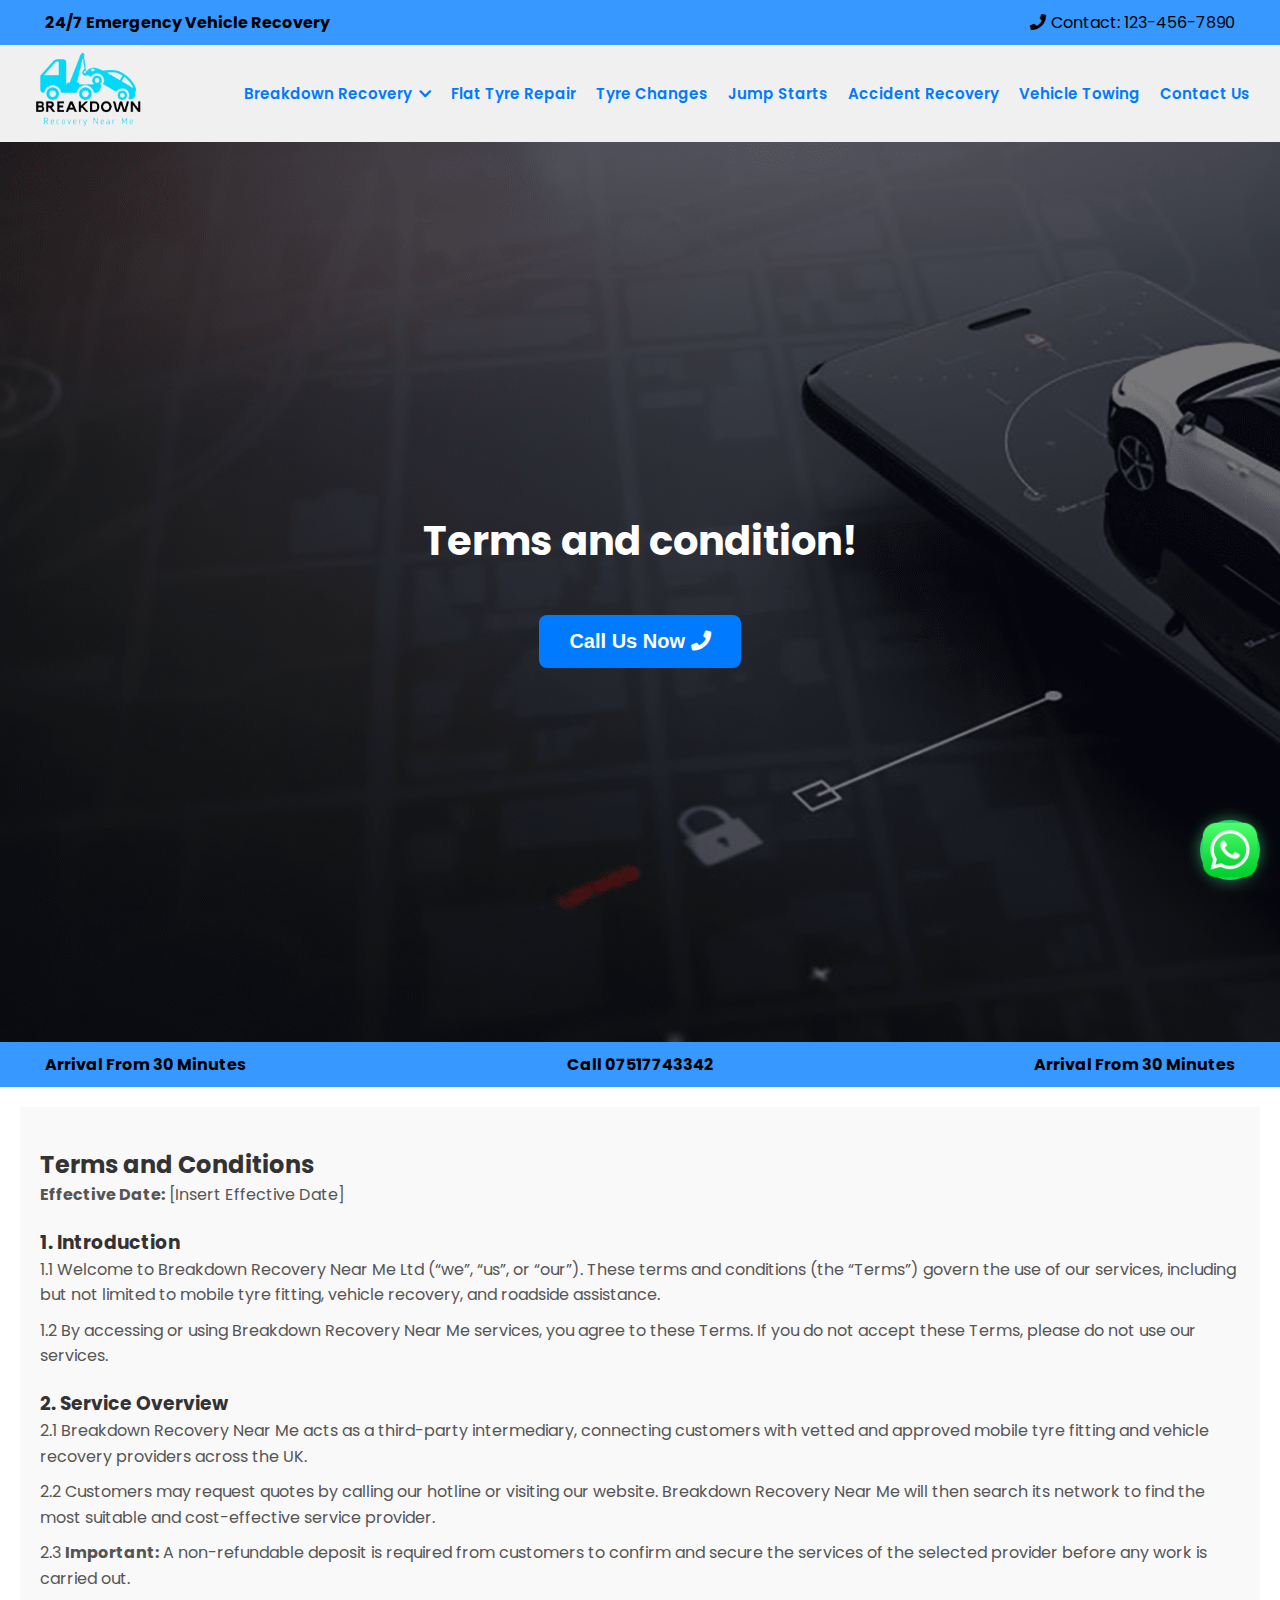
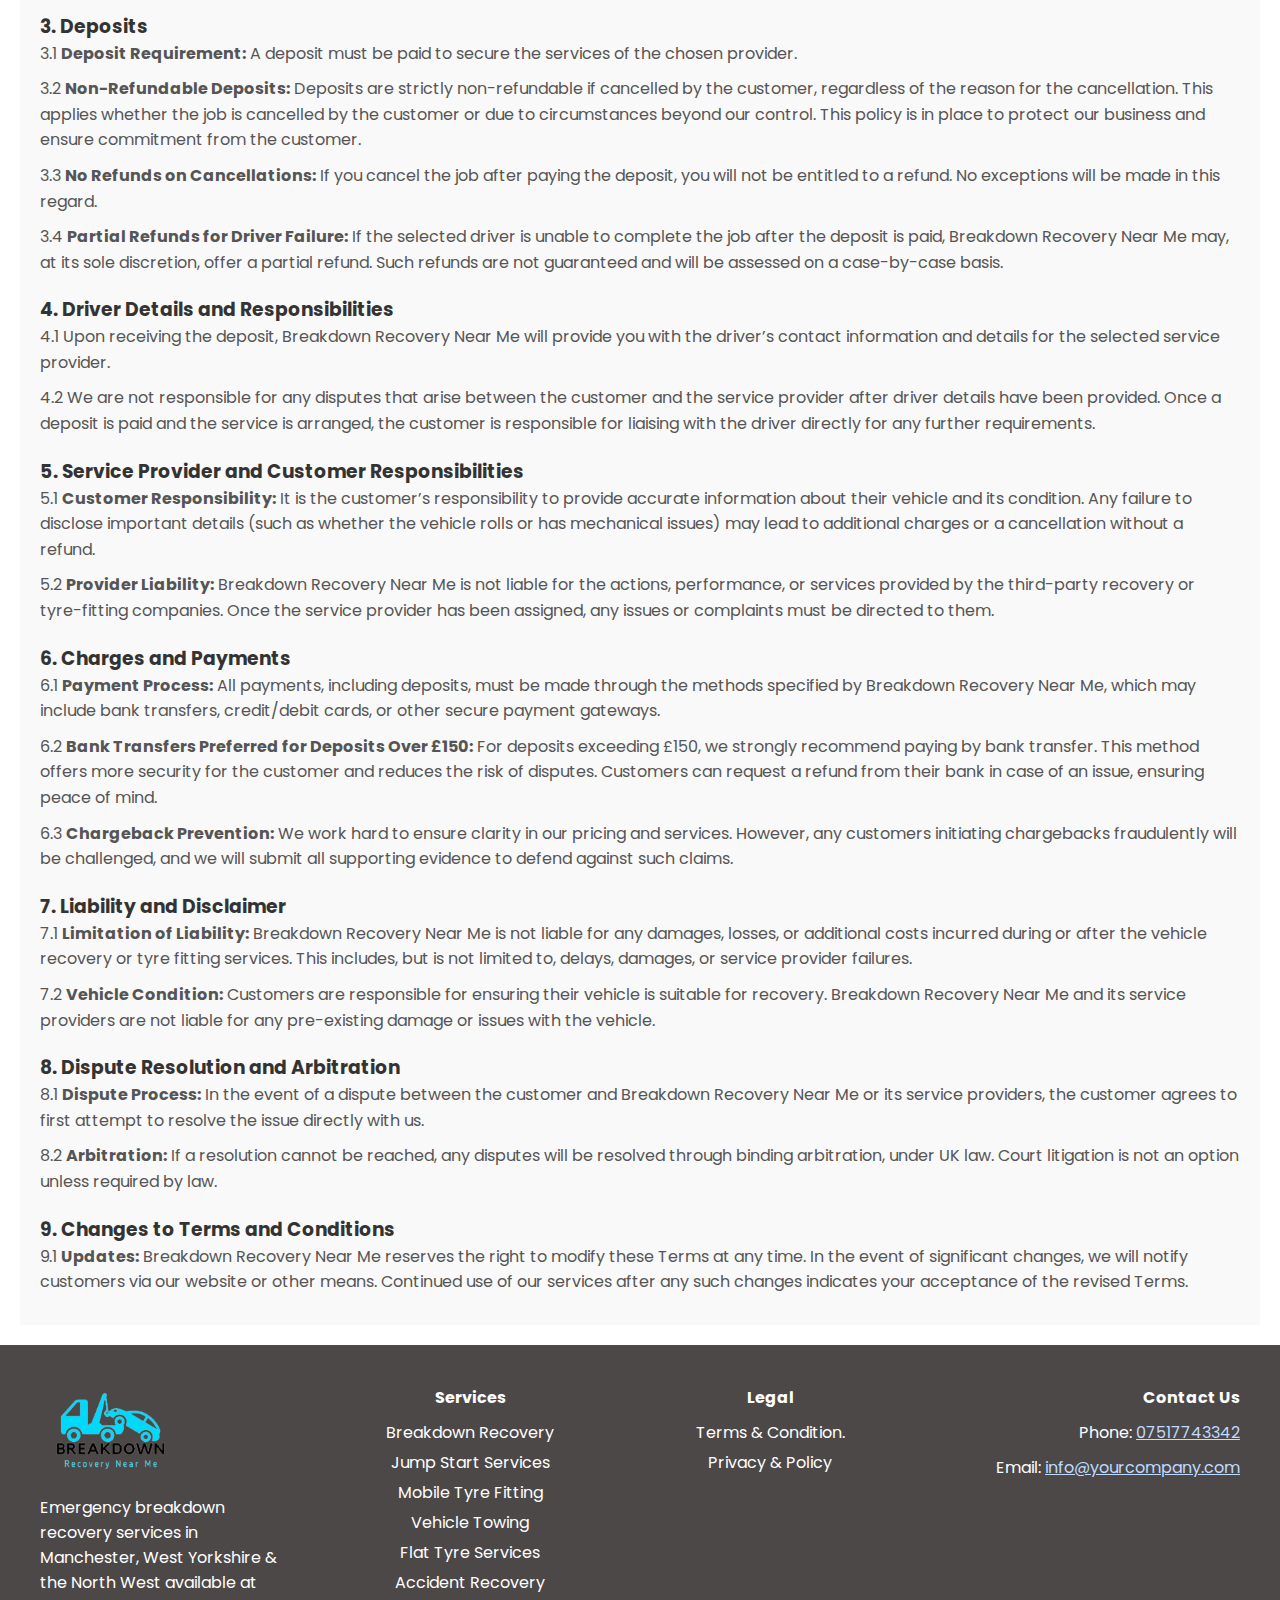
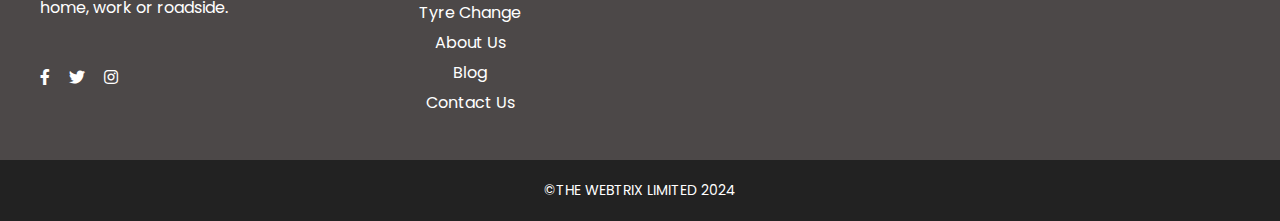
<file: term.html>
<!DOCTYPE html>
<html lang="en">
  <head>
    <meta charset="UTF-8" />
    <meta name="viewport" content="width=device-width, initial-scale=1.0" />
    <link
      rel="icon"
      href="./assets/img/Your_Logo-removebg-preview.png"
      type="image/x-icon"
    />
    <link
      rel="stylesheet"
      href="https://cdnjs.cloudflare.com/ajax/libs/font-awesome/5.15.4/css/all.min.css"
    />
    <link rel="stylesheet" href="./assets/styles.css" />
    <title>Breakdown</title>
  </head>
  <body>
    <div class="ad-header">
      <div class="ad-left">24/7 Emergency Vehicle Recovery</div>
      <div class="ad-right">
        <span class="icon"><i class="fas fa-phone"></i></span>
        <span>Contact: 123-456-7890</span>
      </div>
    </div>

    <header>
      <div class="logo">
        <a href="./index.html">
          <img
            src="./assets/icons/logo2blue-1-removebg-preview.png"
            alt="Company Logo"
          />
        </a>
      </div>
      <nav>
        <ul id="menu">
          <!-- <li>
            Services
            <ul class="dropdown">
              <li>Breakdown recovery</li>
              <li>Accident recovery</li>
              <li>Vehicle towing</li>
              <li>Winching service</li>
              <li>Stuck in mud service</li>
              <li>Jump start service / flat battery</li>
              <li>Transporting cars</li>
              <li>Trade plate drivers</li>
              <li>Mobile tyre services</li>
              <li>Fuel delivery</li>
            </ul>
          </li> -->

          <li>
            <a href="./recovery.html">Breakdown Recovery</a>
            <i class="fas fa-chevron-down"></i>
            <ul class="dropdown">
              <li>Batley car recovery</li>
              <li>Bingley car recovery</li>
              <li>Birstall car recovery</li>
              <li>Bradford car recovery</li>
              <li>Brighouse car recovery</li>
              <li>Castleford car recovery</li>
              <li>Cleckheaton car recovery</li>
              <li>Denholme car recovery</li>
              <li>Dewsbury car recovery</li>
              <li>Elland car recovery</li>
              <li>Farsley car recovery</li>
              <li>Featherstone car recovery</li>
              <li>Garforth car recovery</li>
              <li>Gomersal car recovery</li>
              <li>Guiseley car recovery</li>
              <li>Halifax car recovery</li>
              <li>Hebden Bridge car recovery</li>
              <li>Heckmondwike car recovery</li>
              <li>Hemsworth car recovery</li>
              <li>Holmfirth car recovery</li>
              <li>Horsforth car recovery</li>
              <li>Huddersfield car recovery</li>
              <li>Ilkley car recovery</li>
              <li>Keighley car recovery</li>
              <li>Knottingley car recovery</li>
              <li>Leeds car recovery</li>
              <li>Meltham car recovery</li>
              <li>Mirfield car recovery</li>
              <li>Morley car recovery</li>
              <li>Normanton car recovery</li>
              <li>Ossett car recovery</li>
              <li>Otley car recovery</li>
              <li>Pontefract car recovery</li>
              <li>Pudsey car recovery</li>
              <li>Rothwell car recovery</li>
              <li>Shipley car recovery</li>
              <li>Silsden car recovery</li>
              <li>Slaithwaite car recovery</li>
              <li>South Elmsall car recovery</li>
              <li>South Kirkby car recovery</li>
              <li>Sowerby Bridge car recovery</li>
              <li>Todmorden car recovery</li>
              <li>Wakefield car recovery</li>
              <li>Wetherby car recovery</li>
              <li>Yeadon car recovery</li>
            </ul>
          </li>

          <!-- <li>
            National Locations
            <ul class="dropdown">
              <li>Bath car recovery</li>
              <li>Birmingham car recovery</li>
              <li>Brighton & Hove car recovery</li>
              <li>Bristol car recovery</li>
              <li>Cambridge car recovery</li>
              <li>Canterbury car recovery</li>
              <li>Carlisle car recovery</li>
              <li>Chelmsford car recovery</li>
              <li>Chester car recovery</li>
              <li>Chichester car recovery</li>
              <li>Colchester car recovery</li>
              <li>Coventry car recovery</li>
              <li>Derby car recovery</li>
              <li>Doncaster car recovery</li>
              <li>Durham car recovery</li>
              <li>Ely car recovery</li>
              <li>Exeter car recovery</li>
              <li>Gloucester car recovery</li>
              <li>Hereford car recovery</li>
              <li>Kingston-upon-Hull car recovery</li>
              <li>Lancaster car recovery</li>
              <li>Leicester car recovery</li>
              <li>Lichfield car recovery</li>
              <li>Lincoln car recovery</li>
              <li>Liverpool car recovery</li>
              <li>London car recovery</li>
              <li>Manchester car recovery</li>
              <li>Milton Keynes car recovery</li>
              <li>Middlesbrough car recovery</li>
              <li>Newcastle-upon-Tyne car recovery</li>
              <li>Norwich car recovery</li>
              <li>Nottingham car recovery</li>
              <li>Oxford car recovery</li>
              <li>Peterborough car recovery</li>
              <li>Plymouth car recovery</li>
              <li>Portsmouth car recovery</li>
              <li>Preston car recovery</li>
              <li>Ripon car recovery</li>
              <li>Salford car recovery</li>
              <li>Salisbury car recovery</li>
              <li>Sheffield car recovery</li>
              <li>Southampton car recovery</li>
              <li>Southend-on-Sea car recovery</li>
              <li>St Albans car recovery</li>
              <li>Stoke on Trent car recovery</li>
              <li>Sunderland car recovery</li>
              <li>Truro car recovery</li>
              <li>Wells car recovery</li>
              <li>Westminster car recovery</li>
              <li>Winchester car recovery</li>
              <li>Wolverhampton car recovery</li>
              <li>Worcester car recovery</li>
            </ul>
          </li> -->

          <!-- <li>About Us</li>
          <li>Contact Us</li> -->
          <li><a href="./tyre.html">Flat Tyre Repair</a></li>
          <li>Tyre Changes</li>
          <li>Jump Starts</li>
          <li>Accident Recovery</li>
          <li>Vehicle Towing</li>
          <li><a href="./contact.html">Contact Us</a></li>
        </ul>

        <div class="toggle-icon" id="menuToggle">&#9776;</div>
      </nav>
    </header>

    <section class="termhero">
      <div class="overlay"></div>
      <div class="hero-content">
        <h2>Terms and condition!</h2>
        <button class="large-button">
          Call Us Now
          <i class="fas fa-phone"></i>
        </button>
      </div>
    </section>

    <div class="wp circle-ripple">
      <img src="./assets/icons/logo.png" alt="" />
      <span class="wp-message">Feel free to reach out anytime!</span>
    </div>

    <div class="arrival-ad">
      <div class="add-left">Arrival From 30 Minutes</div>
      <div class="add-center">Call 07517743342</div>
      <div class="add-right">Arrival From 30 Minutes</div>
    </div>

    <section class="terms-and-conditions">
      <h2>Terms and Conditions</h2>
      <p><strong>Effective Date:</strong> [Insert Effective Date]</p>

      <h3>1. Introduction</h3>
      <p>
        1.1 Welcome to Breakdown Recovery Near Me Ltd (“we”, “us”, or “our”).
        These terms and conditions (the “Terms”) govern the use of our services,
        including but not limited to mobile tyre fitting, vehicle recovery, and
        roadside assistance.
      </p>
      <p>
        1.2 By accessing or using Breakdown Recovery Near Me services, you agree
        to these Terms. If you do not accept these Terms, please do not use our
        services.
      </p>

      <h3>2. Service Overview</h3>
      <p>
        2.1 Breakdown Recovery Near Me acts as a third-party intermediary,
        connecting customers with vetted and approved mobile tyre fitting and
        vehicle recovery providers across the UK.
      </p>
      <p>
        2.2 Customers may request quotes by calling our hotline or visiting our
        website. Breakdown Recovery Near Me will then search its network to find
        the most suitable and cost-effective service provider.
      </p>
      <p>
        2.3 <strong>Important:</strong> A non-refundable deposit is required
        from customers to confirm and secure the services of the selected
        provider before any work is carried out.
      </p>

      <h3>3. Deposits</h3>
      <p>
        3.1 <strong>Deposit Requirement:</strong> A deposit must be paid to
        secure the services of the chosen provider.
      </p>
      <p>
        3.2 <strong>Non-Refundable Deposits:</strong> Deposits are strictly
        non-refundable if cancelled by the customer, regardless of the reason
        for the cancellation. This applies whether the job is cancelled by the
        customer or due to circumstances beyond our control. This policy is in
        place to protect our business and ensure commitment from the customer.
      </p>
      <p>
        3.3 <strong>No Refunds on Cancellations:</strong> If you cancel the job
        after paying the deposit, you will not be entitled to a refund. No
        exceptions will be made in this regard.
      </p>
      <p>
        3.4 <strong>Partial Refunds for Driver Failure:</strong> If the selected
        driver is unable to complete the job after the deposit is paid,
        Breakdown Recovery Near Me may, at its sole discretion, offer a partial
        refund. Such refunds are not guaranteed and will be assessed on a
        case-by-case basis.
      </p>

      <h3>4. Driver Details and Responsibilities</h3>
      <p>
        4.1 Upon receiving the deposit, Breakdown Recovery Near Me will provide
        you with the driver’s contact information and details for the selected
        service provider.
      </p>
      <p>
        4.2 We are not responsible for any disputes that arise between the
        customer and the service provider after driver details have been
        provided. Once a deposit is paid and the service is arranged, the
        customer is responsible for liaising with the driver directly for any
        further requirements.
      </p>

      <h3>5. Service Provider and Customer Responsibilities</h3>
      <p>
        5.1 <strong>Customer Responsibility:</strong> It is the customer’s
        responsibility to provide accurate information about their vehicle and
        its condition. Any failure to disclose important details (such as
        whether the vehicle rolls or has mechanical issues) may lead to
        additional charges or a cancellation without a refund.
      </p>
      <p>
        5.2 <strong>Provider Liability:</strong> Breakdown Recovery Near Me is
        not liable for the actions, performance, or services provided by the
        third-party recovery or tyre-fitting companies. Once the service
        provider has been assigned, any issues or complaints must be directed to
        them.
      </p>

      <h3>6. Charges and Payments</h3>
      <p>
        6.1 <strong>Payment Process:</strong> All payments, including deposits,
        must be made through the methods specified by Breakdown Recovery Near
        Me, which may include bank transfers, credit/debit cards, or other
        secure payment gateways.
      </p>
      <p>
        6.2
        <strong>Bank Transfers Preferred for Deposits Over £150:</strong> For
        deposits exceeding £150, we strongly recommend paying by bank transfer.
        This method offers more security for the customer and reduces the risk
        of disputes. Customers can request a refund from their bank in case of
        an issue, ensuring peace of mind.
      </p>
      <p>
        6.3 <strong>Chargeback Prevention:</strong> We work hard to ensure
        clarity in our pricing and services. However, any customers initiating
        chargebacks fraudulently will be challenged, and we will submit all
        supporting evidence to defend against such claims.
      </p>

      <h3>7. Liability and Disclaimer</h3>
      <p>
        7.1 <strong>Limitation of Liability:</strong> Breakdown Recovery Near Me
        is not liable for any damages, losses, or additional costs incurred
        during or after the vehicle recovery or tyre fitting services. This
        includes, but is not limited to, delays, damages, or service provider
        failures.
      </p>
      <p>
        7.2 <strong>Vehicle Condition:</strong> Customers are responsible for
        ensuring their vehicle is suitable for recovery. Breakdown Recovery Near
        Me and its service providers are not liable for any pre-existing damage
        or issues with the vehicle.
      </p>

      <h3>8. Dispute Resolution and Arbitration</h3>
      <p>
        8.1 <strong>Dispute Process:</strong> In the event of a dispute between
        the customer and Breakdown Recovery Near Me or its service providers,
        the customer agrees to first attempt to resolve the issue directly with
        us.
      </p>
      <p>
        8.2 <strong>Arbitration:</strong> If a resolution cannot be reached, any
        disputes will be resolved through binding arbitration, under UK law.
        Court litigation is not an option unless required by law.
      </p>

      <h3>9. Changes to Terms and Conditions</h3>
      <p>
        9.1 <strong>Updates:</strong> Breakdown Recovery Near Me reserves the
        right to modify these Terms at any time. In the event of significant
        changes, we will notify customers via our website or other means.
        Continued use of our services after any such changes indicates your
        acceptance of the revised Terms.
      </p>

      <!-- <h3>10. Contact Information</h3>
      <p>
        10.1 <strong>Inquiries:</strong> For any questions, concerns, or
        clarifications regarding these Terms, please contact us at:
      </p>
      <ul>
        <li><strong>Email:</strong> [Insert Email]</li>
        <li><strong>Website:</strong> [Insert Website]</li>
        <li><strong>Phone:</strong> [Insert Phone Number]</li>
      </ul> -->
    </section>

    <footer class="footer">
      <div class="footer-left">
        <div class="footer-logo">
          <img
            src="./assets/icons/logo2blue-1-removebg-preview.png"
            alt="Company Logo"
          />
        </div>
        <p>
          Emergency breakdown recovery services in Manchester, West Yorkshire &
          the North West available at home, work or roadside.
        </p>
        <br />
        <div class="social-icons">
          <a href="#" aria-label="Facebook"
            ><i class="fab fa-facebook-f"></i
          ></a>
          <a href="#" aria-label="Twitter"><i class="fab fa-twitter"></i></a>
          <a href="#" aria-label="Instagram"
            ><i class="fab fa-instagram"></i
          ></a>
        </div>
      </div>
      <div class="footer-center">
        <h4>Services</h4>
        <ul>
          <li><a href="./recovery.html">Breakdown Recovery</a></li>
          <li><a href="#">Jump Start Services</a></li>
          <li><a href="#">Mobile Tyre Fitting</a></li>
          <li><a href="#">Vehicle Towing</a></li>
          <li><a href="./tyre.html">Flat Tyre Services</a></li>
          <li><a href="#">Accident Recovery</a></li>
          <li><a href="#">Tyre Change</a></li>
          <li><a href="#">About Us</a></li>
          <li><a href="#">Blog</a></li>
          <li><a href="./contact.html">Contact Us</a></li>
        </ul>
      </div>
      <div class="footer-center">
        <h4>Legal</h4>
        <ul>
          <li><a href="./term.html">Terms & Condition.</a></li>
          <li><a href="./term.html">Privacy & Policy</a></li>
        </ul>
      </div>
      <div class="footer-right">
        <h4>Contact Us</h4>
        <p>Phone: <a href="tel:+447517743342">07517743342</a></p>
        <p>
          Email: <a href="mailto:info@yourcompany.com">info@yourcompany.com</a>
        </p>
        <div class="map-embed">
          <iframe
            src="https://www.google.com/maps/embed?pb=..."
            width="300"
            height="200"
            style="border: 0"
            allowfullscreen=""
            loading="lazy"
          ></iframe>
        </div>
      </div>
    </footer>

    <footer class="footer-secondary">
      <div class="footer-content">
        <p>©THE WEBTRIX LIMITED 2024</p>
      </div>
    </footer>
    <script src="./assets/script.js"></script>
  </body>
</html>
</file>
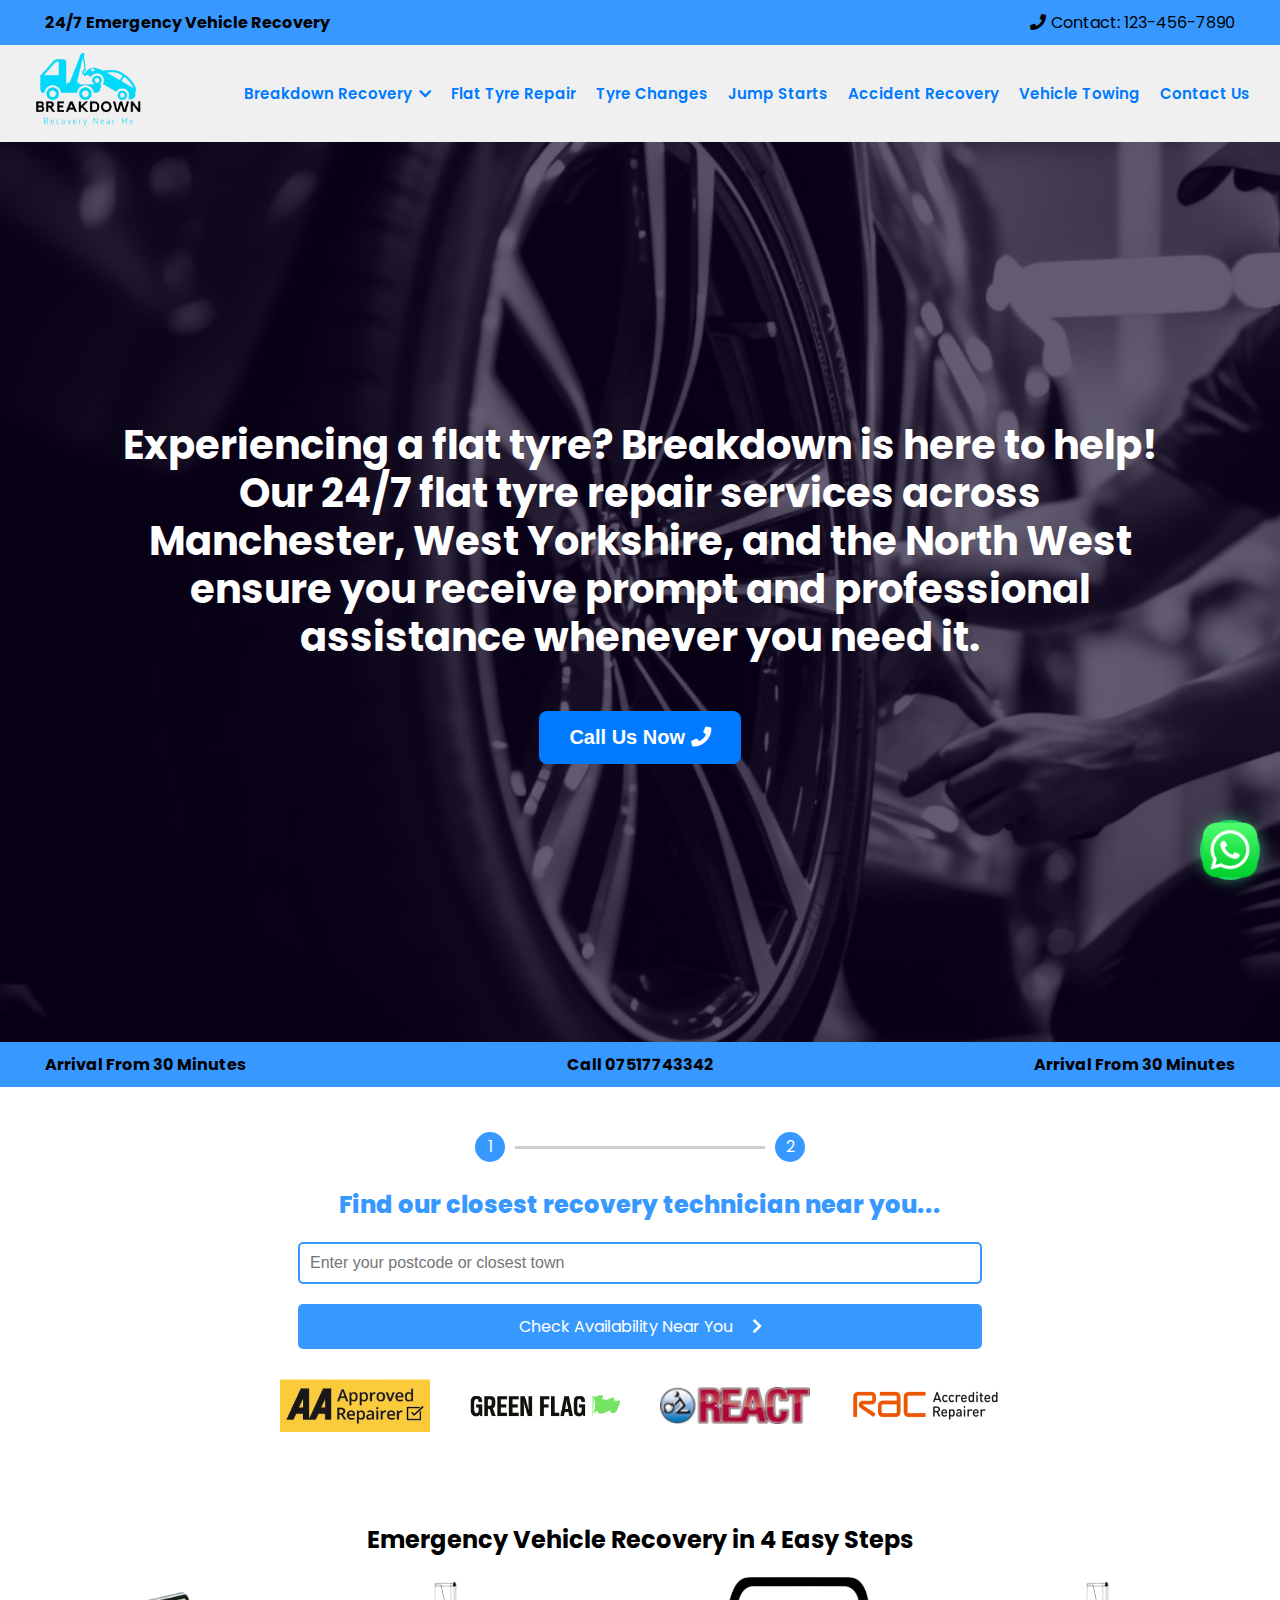
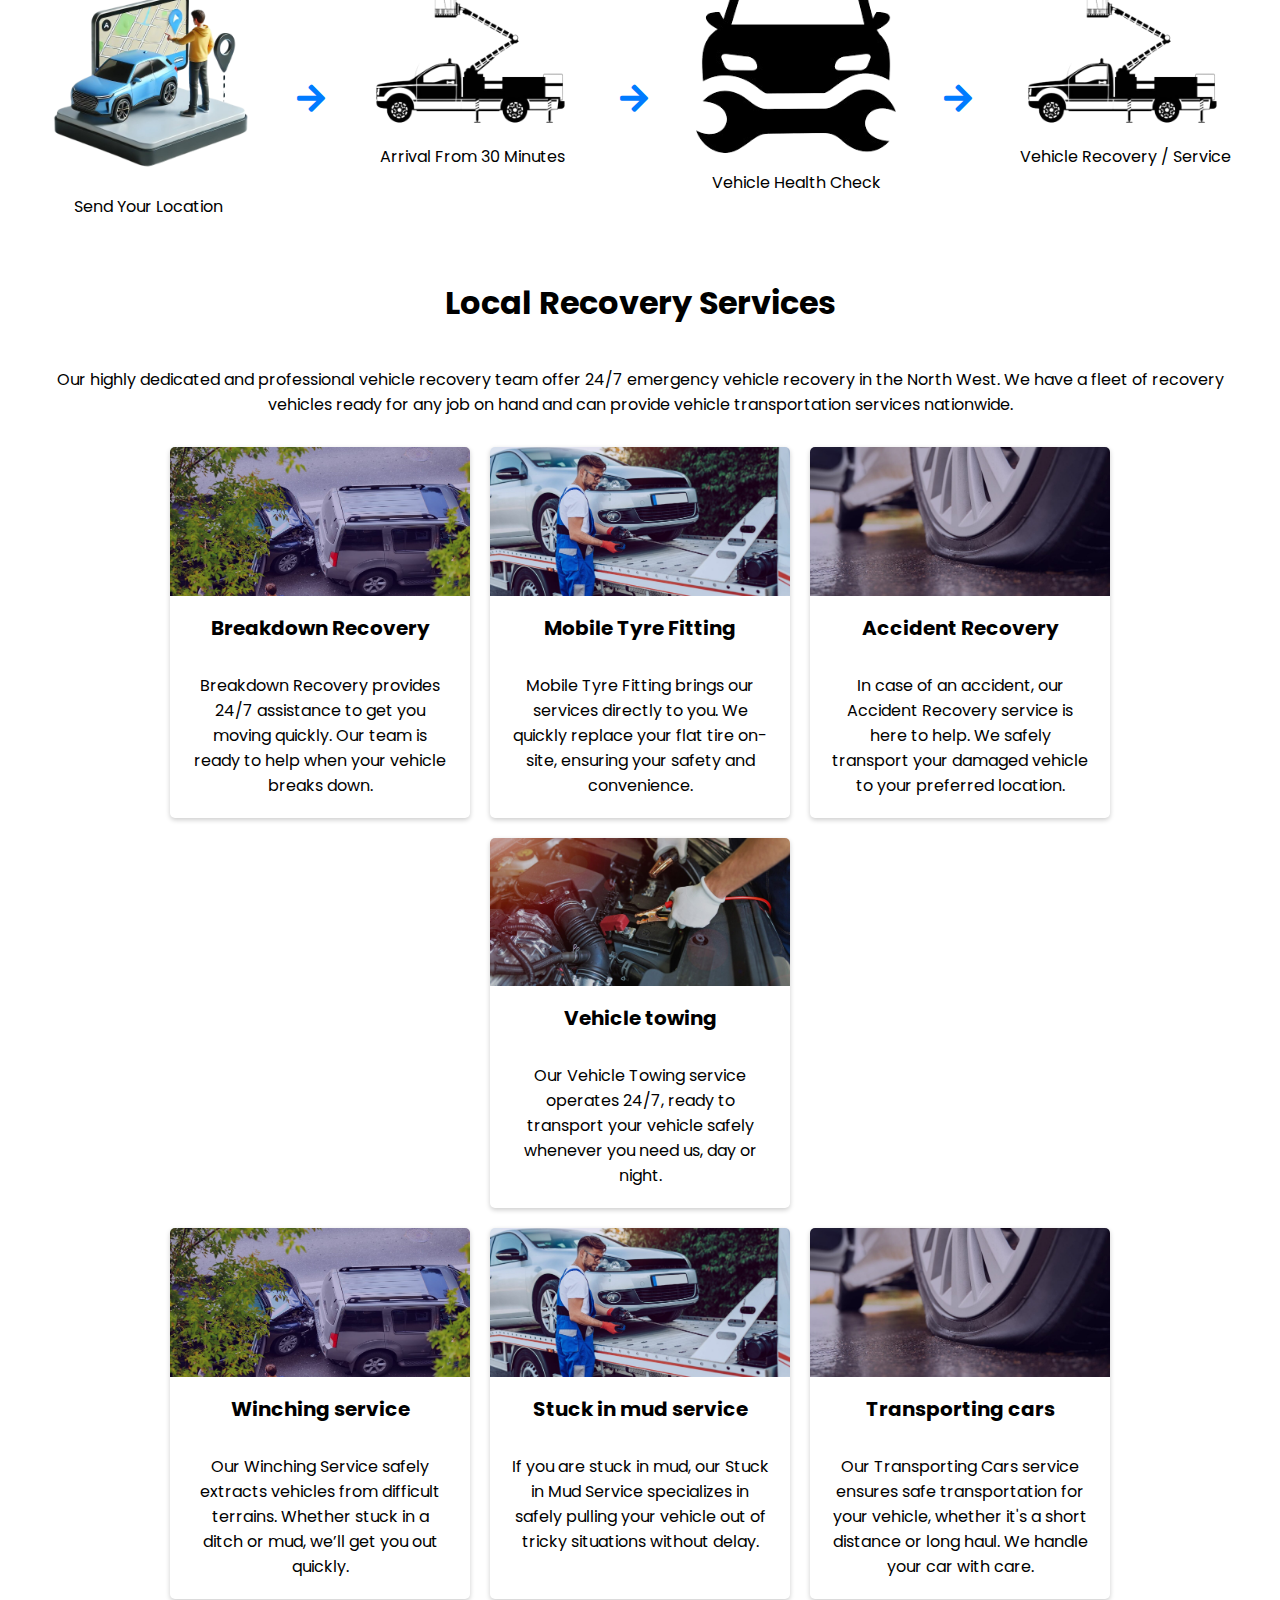
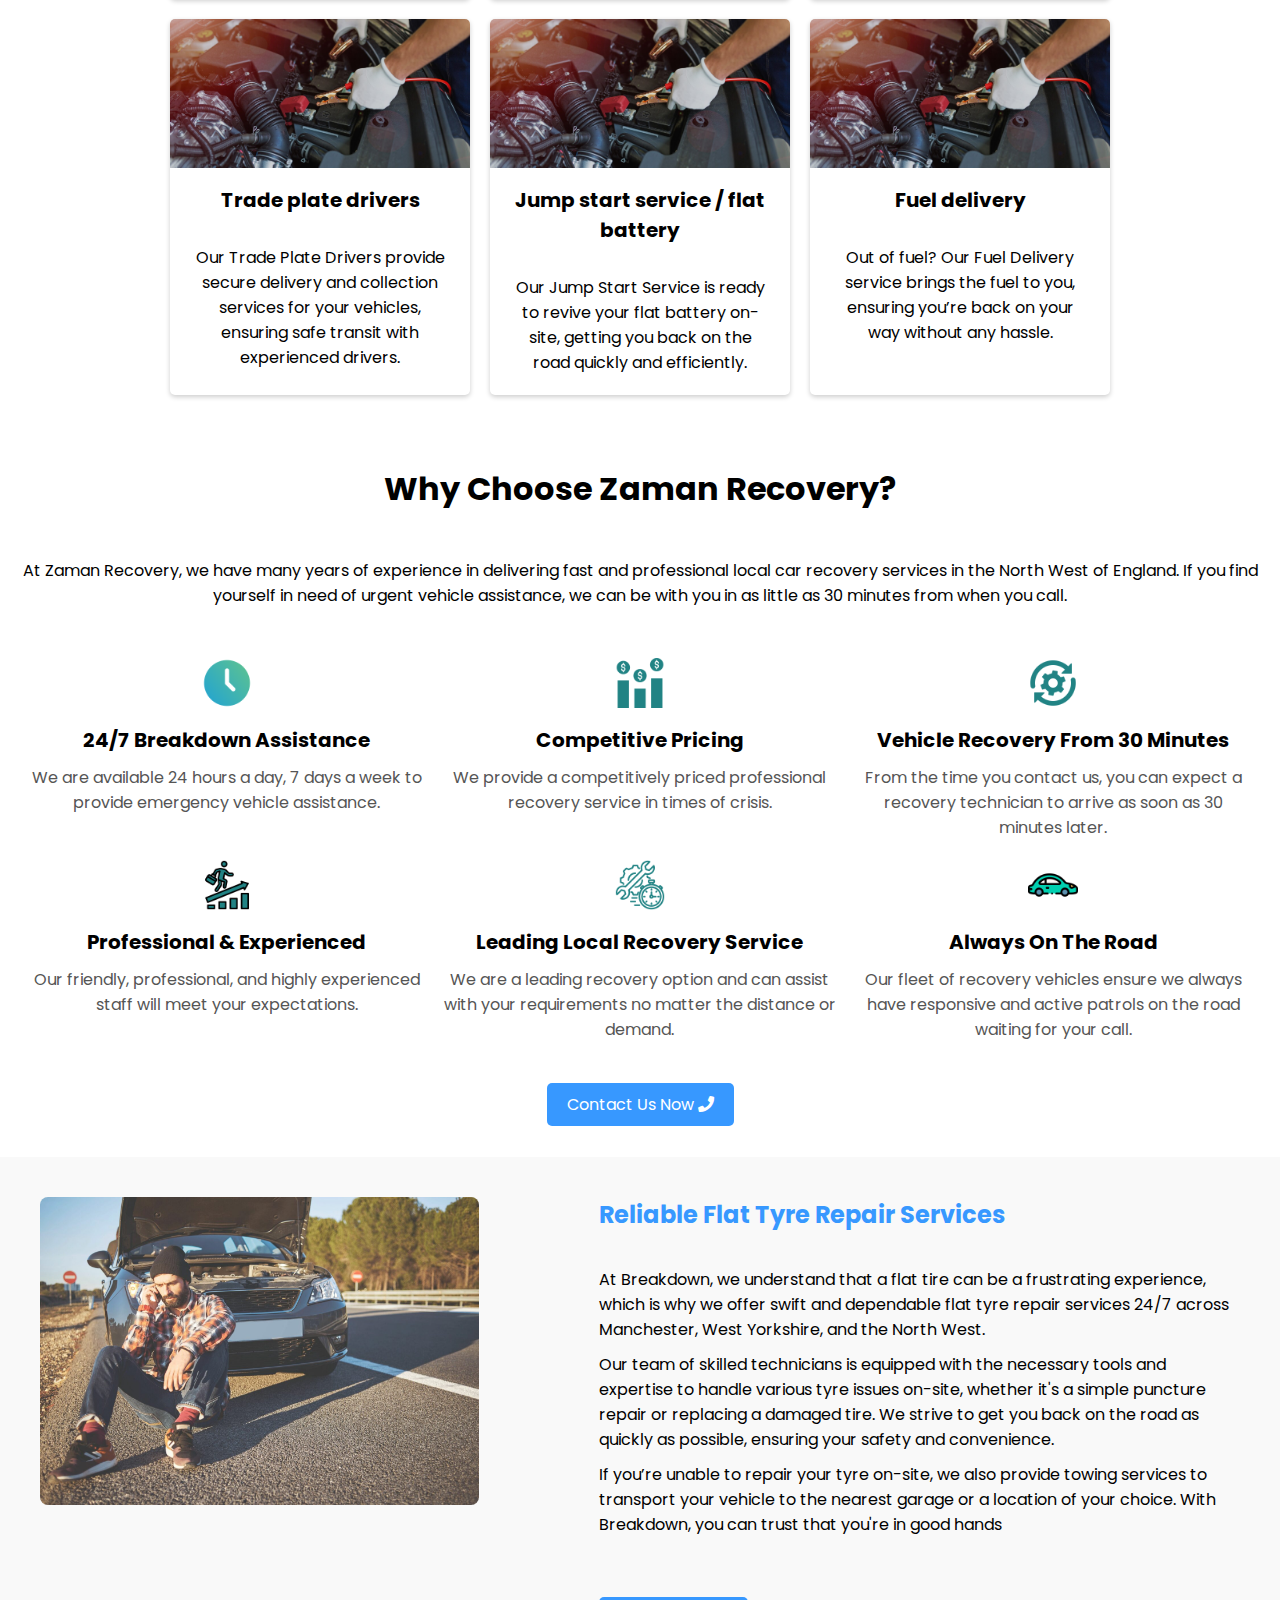
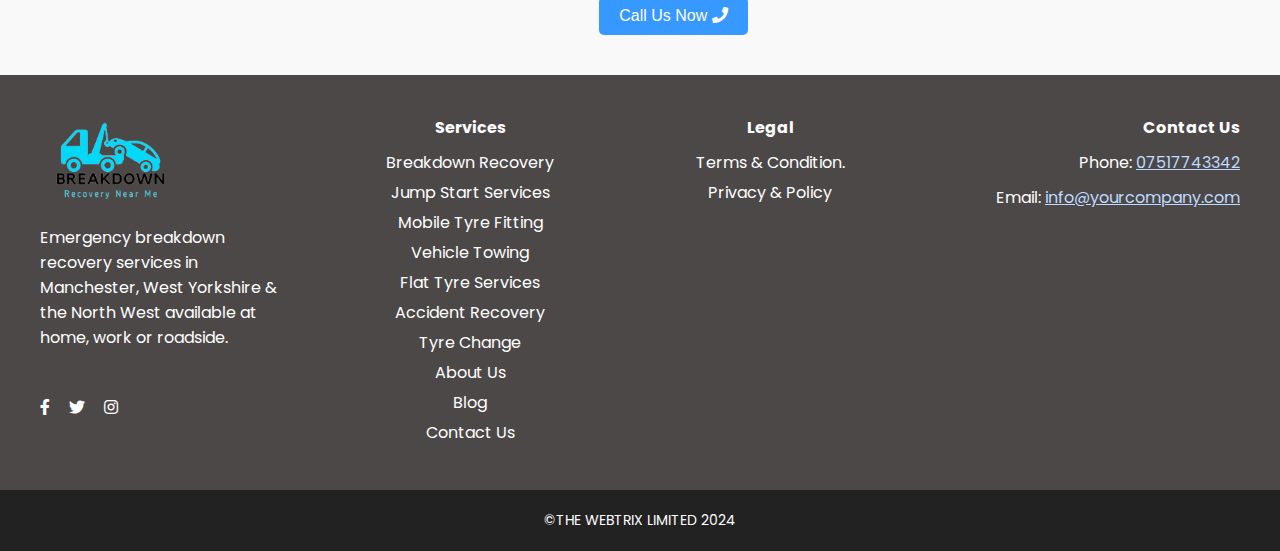
<file: tyre.html>
<!DOCTYPE html>
<html lang="en">
  <head>
    <meta charset="UTF-8" />
    <meta name="viewport" content="width=device-width, initial-scale=1.0" />
    <link
      rel="icon"
      href="./assets/img/Your_Logo-removebg-preview.png"
      type="image/x-icon"
    />
    <link
      rel="stylesheet"
      href="https://cdnjs.cloudflare.com/ajax/libs/font-awesome/5.15.4/css/all.min.css"
    />
    <link rel="stylesheet" href="./assets/styles.css" />
    <title>Breakdown</title>
  </head>
  <body>
    <div class="ad-header">
      <div class="ad-left">24/7 Emergency Vehicle Recovery</div>
      <div class="ad-right">
        <span class="icon"><i class="fas fa-phone"></i></span>
        <span>Contact: 123-456-7890</span>
      </div>
    </div>

    <header>
      <div class="logo">
        <a href="./index.html">
            <img
              src="./assets/icons/logo2blue-1-removebg-preview.png"
              alt="Company Logo"
            />
          </a>
      </div>
      <nav>
        <ul id="menu">
          <!-- <li>
            Services
            <ul class="dropdown">
              <li>Breakdown recovery</li>
              <li>Accident recovery</li>
              <li>Vehicle towing</li>
              <li>Winching service</li>
              <li>Stuck in mud service</li>
              <li>Jump start service / flat battery</li>
              <li>Transporting cars</li>
              <li>Trade plate drivers</li>
              <li>Mobile tyre services</li>
              <li>Fuel delivery</li>
            </ul>
          </li> -->

          <li>
            <a href="./recovery.html">Breakdown Recovery</a>
            <i class="fas fa-chevron-down"></i>
            <ul class="dropdown">
              <li>Batley car recovery</li>
              <li>Bingley car recovery</li>
              <li>Birstall car recovery</li>
              <li>Bradford car recovery</li>
              <li>Brighouse car recovery</li>
              <li>Castleford car recovery</li>
              <li>Cleckheaton car recovery</li>
              <li>Denholme car recovery</li>
              <li>Dewsbury car recovery</li>
              <li>Elland car recovery</li>
              <li>Farsley car recovery</li>
              <li>Featherstone car recovery</li>
              <li>Garforth car recovery</li>
              <li>Gomersal car recovery</li>
              <li>Guiseley car recovery</li>
              <li>Halifax car recovery</li>
              <li>Hebden Bridge car recovery</li>
              <li>Heckmondwike car recovery</li>
              <li>Hemsworth car recovery</li>
              <li>Holmfirth car recovery</li>
              <li>Horsforth car recovery</li>
              <li>Huddersfield car recovery</li>
              <li>Ilkley car recovery</li>
              <li>Keighley car recovery</li>
              <li>Knottingley car recovery</li>
              <li>Leeds car recovery</li>
              <li>Meltham car recovery</li>
              <li>Mirfield car recovery</li>
              <li>Morley car recovery</li>
              <li>Normanton car recovery</li>
              <li>Ossett car recovery</li>
              <li>Otley car recovery</li>
              <li>Pontefract car recovery</li>
              <li>Pudsey car recovery</li>
              <li>Rothwell car recovery</li>
              <li>Shipley car recovery</li>
              <li>Silsden car recovery</li>
              <li>Slaithwaite car recovery</li>
              <li>South Elmsall car recovery</li>
              <li>South Kirkby car recovery</li>
              <li>Sowerby Bridge car recovery</li>
              <li>Todmorden car recovery</li>
              <li>Wakefield car recovery</li>
              <li>Wetherby car recovery</li>
              <li>Yeadon car recovery</li>
            </ul>
          </li>

          <!-- <li>
            National Locations
            <ul class="dropdown">
              <li>Bath car recovery</li>
              <li>Birmingham car recovery</li>
              <li>Brighton & Hove car recovery</li>
              <li>Bristol car recovery</li>
              <li>Cambridge car recovery</li>
              <li>Canterbury car recovery</li>
              <li>Carlisle car recovery</li>
              <li>Chelmsford car recovery</li>
              <li>Chester car recovery</li>
              <li>Chichester car recovery</li>
              <li>Colchester car recovery</li>
              <li>Coventry car recovery</li>
              <li>Derby car recovery</li>
              <li>Doncaster car recovery</li>
              <li>Durham car recovery</li>
              <li>Ely car recovery</li>
              <li>Exeter car recovery</li>
              <li>Gloucester car recovery</li>
              <li>Hereford car recovery</li>
              <li>Kingston-upon-Hull car recovery</li>
              <li>Lancaster car recovery</li>
              <li>Leicester car recovery</li>
              <li>Lichfield car recovery</li>
              <li>Lincoln car recovery</li>
              <li>Liverpool car recovery</li>
              <li>London car recovery</li>
              <li>Manchester car recovery</li>
              <li>Milton Keynes car recovery</li>
              <li>Middlesbrough car recovery</li>
              <li>Newcastle-upon-Tyne car recovery</li>
              <li>Norwich car recovery</li>
              <li>Nottingham car recovery</li>
              <li>Oxford car recovery</li>
              <li>Peterborough car recovery</li>
              <li>Plymouth car recovery</li>
              <li>Portsmouth car recovery</li>
              <li>Preston car recovery</li>
              <li>Ripon car recovery</li>
              <li>Salford car recovery</li>
              <li>Salisbury car recovery</li>
              <li>Sheffield car recovery</li>
              <li>Southampton car recovery</li>
              <li>Southend-on-Sea car recovery</li>
              <li>St Albans car recovery</li>
              <li>Stoke on Trent car recovery</li>
              <li>Sunderland car recovery</li>
              <li>Truro car recovery</li>
              <li>Wells car recovery</li>
              <li>Westminster car recovery</li>
              <li>Winchester car recovery</li>
              <li>Wolverhampton car recovery</li>
              <li>Worcester car recovery</li>
            </ul>
          </li> -->

          <!-- <li>About Us</li>
          <li>Contact Us</li> -->
          <li><a href="./tyre.html">Flat Tyre Repair</a></li>
          <li>Tyre Changes</li>
          <li>Jump Starts</li>
          <li>Accident Recovery</li>
          <li>Vehicle Towing</li>
          <li><a href="./contact.html">Contact Us</a></li>
        </ul>

        <div class="toggle-icon" id="menuToggle">&#9776;</div>
      </nav>
    </header>

    <section class="tyrehero">
      <div class="overlay"></div>
      <div class="hero-content">
        <h2>
          Experiencing a flat tyre? Breakdown is here to help! Our 24/7 flat
          tyre repair services across Manchester, West Yorkshire, and the North
          West ensure you receive prompt and professional assistance whenever
          you need it.
        </h2>
        <button class="large-button">
          Call Us Now
          <i class="fas fa-phone"></i>
        </button>
      </div>
    </section>

    <div class="wp circle-ripple">
      <img src="./assets/icons/logo.png" alt="" />
      <span class="wp-message">Feel free to reach out anytime!</span>
    </div>

    <div class="arrival-ad">
      <div class="add-left">Arrival From 30 Minutes</div>
      <div class="add-center">Call 07517743342</div>
      <div class="add-right">Arrival From 30 Minutes</div>
    </div>

    <section class="recovery-section">
      <div class="find-technician-section">
        <div class="progress-indicator">
          <span>1</span>
          <div class="progress-line"></div>
          <span>2</span>
        </div>
        <h2>Find our closest recovery technician near you...</h2>
        <input
          type="text"
          class="postcode-input"
          placeholder="Enter your postcode or closest town"
        />
        <br />
        <a id="bttn" href="#" class="cta-button"
          >Check Availability Near You<i class="fas fa-chevron-right"></i>
        </a>
        <div class="partner-logos">
          <img
            src="./assets/img/AA-Approved-Repairer.png"
            alt="Partner 1 Logo"
          />
          <img
            src="./assets/img/Green-Flag-Approved.png"
            alt="Partner 2 Logo"
          />
          <img src="./assets/img/logo-1.jpg" alt="Partner 3 Logo" />
          <img
            src="./assets/img/RAC-Accredited-Repairer-1-300x68.png"
            alt="Partner 4 Logo"
          />
        </div>
      </div>
    </section>

    <section class="steps-section">
        <h2>Emergency Vehicle Recovery in 4 Easy Steps</h2>
        <div class="steps-container">
          <div class="step">
            <img src="./assets/svg/loct.png" alt="Send Your Location" />
            <p>Send Your Location</p>
          </div>
          <div class="arrow">
            <i class="fas fa-arrow-right"></i>
          </div>
          <div class="step">
            <img src="./assets/img/11423715.png" alt="Arrival From 30 Minutes" />
            <p>Arrival From 30 Minutes</p>
          </div>
          <div class="arrow">
            <i class="fas fa-arrow-right"></i>
          </div>
          <div class="step">
            <img src="./assets/img/Vehicle_Health_Check-removebg-preview.png" alt="Vehicle Health Check" />
            <p>Vehicle Health Check</p>
          </div>
          <div class="arrow">
            <i class="fas fa-arrow-right"></i>
          </div>
          <div class="step">
            <img
              src="./assets/img/11423715.png"
              alt="Vehicle Recovery / Service"
            />
            <p>Vehicle Recovery / Service</p>
          </div>
        </div>
      </section>

    <div class="container">
      <h1 class="section-title">Local Recovery Services</h1>
      <p>
        Our highly dedicated and professional vehicle recovery team offer 24/7
        emergency vehicle recovery in the North West. We have a fleet of
        recovery vehicles ready for any job on hand and can provide vehicle
        transportation services nationwide.
      </p>
      <div class="cards">
        <div class="card">
          <img
            src="./assets/img/Accident-Recovery-by-Zaman-Auto-UK-1536x762.jpg"
            alt="Breakdown Recovery"
          />
          <h2 class="card-title">Breakdown Recovery</h2>
          <p class="card-description">
            Breakdown Recovery provides 24/7 assistance to get you moving
            quickly. Our team is ready to help when your vehicle breaks down.
          </p>
        </div>
        <div class="card">
          <img
            src="./assets/img/Breakdown-Recovery-service-by-zaman-auto-UK-1536x762.jpg"
            alt="Mobile Tyre Fitting"
          />
          <h2 class="card-title">Mobile Tyre Fitting</h2>
          <p class="card-description">
            Mobile Tyre Fitting brings our services directly to you. We quickly
            replace your flat tire on-site, ensuring your safety and
            convenience.
          </p>
        </div>
        <div class="card">
          <img
            src="./assets/img/Flat-Tyre-1536x762.jpg"
            alt="Accident Recovery"
          />
          <h2 class="card-title">Accident Recovery</h2>
          <p class="card-description">
            In case of an accident, our Accident Recovery service is here to
            help. We safely transport your damaged vehicle to your preferred
            location.
          </p>
        </div>
        <div class="card">
          <img
            src="./assets/img/jump-start-banner-1536x762.jpg"
            alt="Car Jump Starting"
          />
          <h2 class="card-title">Vehicle towing</h2>
          <p class="card-description">
            Our Vehicle Towing service operates 24/7, ready to transport your
            vehicle safely whenever you need us, day or night.
          </p>
        </div>
      </div>
      <div class="cards">
        <div class="card">
          <img
            src="./assets/img/Accident-Recovery-by-Zaman-Auto-UK-1536x762.jpg"
            alt="Breakdown Recovery"
          />
          <h2 class="card-title">Winching service</h2>
          <p class="card-description">
            Our Winching Service safely extracts vehicles from difficult
            terrains. Whether stuck in a ditch or mud, we’ll get you out
            quickly.
          </p>
        </div>
        <div class="card">
          <img
            src="./assets/img/Breakdown-Recovery-service-by-zaman-auto-UK-1536x762.jpg"
            alt="Mobile Tyre Fitting"
          />
          <h2 class="card-title">Stuck in mud service</h2>
          <p class="card-description">
            If you are stuck in mud, our Stuck in Mud Service specializes in
            safely pulling your vehicle out of tricky situations without delay.
          </p>
        </div>
        <div class="card">
          <img
            src="./assets/img/Flat-Tyre-1536x762.jpg"
            alt="Accident Recovery"
          />
          <h2 class="card-title">Transporting cars</h2>
          <p class="card-description">
            Our Transporting Cars service ensures safe transportation for your
            vehicle, whether it's a short distance or long haul. We handle your
            car with care.
          </p>
        </div>
        <div class="card">
          <img
            src="./assets/img/jump-start-banner-1536x762.jpg"
            alt="Car Jump Starting"
          />
          <h2 class="card-title">Trade plate drivers</h2>
          <p class="card-description">
            Our Trade Plate Drivers provide secure delivery and collection
            services for your vehicles, ensuring safe transit with experienced
            drivers.
          </p>
        </div>
        <div class="card">
          <img
            src="./assets/img/jump-start-banner-1536x762.jpg"
            alt="Car Jump Starting"
          />
          <h2 class="card-title">Jump start service / flat battery</h2>
          <p class="card-description">
            Our Jump Start Service is ready to revive your flat battery on-site,
            getting you back on the road quickly and efficiently.
          </p>
        </div>
        <div class="card">
          <img
            src="./assets/img/jump-start-banner-1536x762.jpg"
            alt="Car Jump Starting"
          />
          <h2 class="card-title">Fuel delivery</h2>
          <p class="card-description">
            Out of fuel? Our Fuel Delivery service brings the fuel to you,
            ensuring you’re back on your way without any hassle.
          </p>
        </div>
      </div>
    </div>

    <div class="why-choose-section">
      <h2>Why Choose Zaman Recovery?</h2>
      <br />
      <p>
        At Zaman Recovery, we have many years of experience in delivering fast
        and professional local car recovery services in the North West of
        England. If you find yourself in need of urgent vehicle assistance, we
        can be with you in as little as 30 minutes from when you call.
      </p>
      <br /><br />
      <div class="features-container">
        <div class="feature">
          <img src="./assets/icons/clock.png" alt="24/7 Breakdown Assistance" />
          <h3>24/7 Breakdown Assistance</h3>
          <p>
            We are available 24 hours a day, 7 days a week to provide emergency
            vehicle assistance.
          </p>
        </div>
        <div class="feature">
          <img src="./assets/icons/competitive.png" alt="Competitive Pricing" />
          <h3>Competitive Pricing</h3>
          <p>
            We provide a competitively priced professional recovery service in
            times of crisis.
          </p>
        </div>
        <div class="feature">
          <img
            src="./assets/icons/settings.png"
            alt="Vehicle Recovery From 30 Minutes"
          />
          <h3>Vehicle Recovery From 30 Minutes</h3>
          <p>
            From the time you contact us, you can expect a recovery technician
            to arrive as soon as 30 minutes later.
          </p>
        </div>
        <div class="feature">
          <img
            src="./assets/icons/progress.png"
            alt="Professional & Experienced"
          />
          <h3>Professional & Experienced</h3>
          <p>
            Our friendly, professional, and highly experienced staff will meet
            your expectations.
          </p>
        </div>
        <div class="feature">
          <img
            src="./assets/icons/repair-time.png"
            alt="Leading Local Recovery Service"
          />
          <h3>Leading Local Recovery Service</h3>
          <p>
            We are a leading recovery option and can assist with your
            requirements no matter the distance or demand.
          </p>
        </div>
        <div class="feature">
          <img src="./assets/icons/car.png" alt="Always On The Road" />
          <h3>Always On The Road</h3>
          <p>
            Our fleet of recovery vehicles ensure we always have responsive and
            active patrols on the road waiting for your call.
          </p>
        </div>
      </div>
      <br /><br />
      <a href="#" class="cta-button2"
        >Contact Us Now
        <i class="fas fa-phone"></i>
      </a>
    </div>

    <section class="assistance-section">
      <div class="assistance-content">
        <div class="assistance-image">
          <img src="./assets/img/Car-Breakdown.jpg" alt="Vehicle Assistance" />
        </div>
        <div class="assistance-text">
          <h2>Reliable Flat Tyre Repair Services</h2>
          <br />
          <p>
            At Breakdown, we understand that a flat tire can be a frustrating
            experience, which is why we offer swift and dependable flat tyre
            repair services 24/7 across Manchester, West Yorkshire, and the
            North West.
          </p>
          <p>
            Our team of skilled technicians is equipped with the necessary tools
            and expertise to handle various tyre issues on-site, whether it's a
            simple puncture repair or replacing a damaged tire. We strive to get
            you back on the road as quickly as possible, ensuring your safety
            and convenience.
          </p>
          <p>
            If you’re unable to repair your tyre on-site, we also provide towing
            services to transport your vehicle to the nearest garage or a
            location of your choice. With Breakdown, you can trust that you're
            in good hands
          </p>
          <br /><br />
          <button class="call-button">
            Call Us Now
            <i class="fas fa-phone"></i>
          </button>
        </div>
      </div>
    </section>

    <script
      src="https://static.elfsight.com/platform/platform.js"
      async
    ></script>
    <div
      class="elfsight-app-c0c84a56-499e-481e-ae0d-c5cea83182f9"
      data-elfsight-app-lazy
    ></div>

    <footer class="footer">
      <div class="footer-left">
        <div class="footer-logo">
          <img
            src="./assets/icons/logo2blue-1-removebg-preview.png"
            alt="Company Logo"
          />
        </div>
        <p>
          Emergency breakdown recovery services in Manchester, West Yorkshire &
          the North West available at home, work or roadside.
        </p>
        <br />
        <div class="social-icons">
          <a href="#" aria-label="Facebook"
            ><i class="fab fa-facebook-f"></i
          ></a>
          <a href="#" aria-label="Twitter"><i class="fab fa-twitter"></i></a>
          <a href="#" aria-label="Instagram"
            ><i class="fab fa-instagram"></i
          ></a>
        </div>
      </div>
      <div class="footer-center">
        <h4>Services</h4>
        <ul>
            <li><a href="./recovery.html">Breakdown Recovery</a></li>
            <li><a href="#">Jump Start Services</a></li>
            <li><a href="#">Mobile Tyre Fitting</a></li>
            <li><a href="#">Vehicle Towing</a></li>
            <li><a href="./tyre.html">Flat Tyre Services</a></li>
            <li><a href="#">Accident Recovery</a></li>
            <li><a href="#">Tyre Change</a></li>
            <li><a href="#">About Us</a></li>
            <li><a href="#">Blog</a></li>
            <li><a href="./contact.html">Contact Us</a></li>
        </ul>
      </div>
      <div class="footer-center">
        <h4>Legal</h4>
        <ul>
          <li><a href="./term.html">Terms & Condition.</a></li>
          <li><a href="./term.html">Privacy & Policy</a></li>
        </ul>
      </div>
      <div class="footer-right">
        <h4>Contact Us</h4>
        <p>Phone: <a href="tel:+447517743342">07517743342</a></p>
        <p>
          Email: <a href="mailto:info@yourcompany.com">info@yourcompany.com</a>
        </p>
        <div class="map-embed">
          <iframe
            src="https://www.google.com/maps/embed?pb=..."
            width="300"
            height="200"
            style="border: 0"
            allowfullscreen=""
            loading="lazy"
          ></iframe>
        </div>
      </div>
    </footer>

    <footer class="footer-secondary">
      <div class="footer-content">
        <p>©THE WEBTRIX LIMITED 2024</p>
      </div>
    </footer>
    <script src="./assets/script.js"></script>
  </body>
</html>
</file>
<file: assets/styles.css>
@import url("https://fonts.googleapis.com/css2?family=Poppins:ital,wght@0,100;0,200;0,300;0,400;0,500;0,600;0,700;0,800;0,900;1,100;1,200;1,300;1,400;1,500;1,600;1,700;1,800;1,900&display=swap");

* {
  box-sizing: border-box;
  margin: 0;
  padding: 0;
}

body {
  font-family: "Poppins", sans-serif;
  font-weight: 400;
  font-style: normal;
}

.ad-header {
  display: flex;
  justify-content: space-between;
  align-items: center;
  background-color: #3798ff;
  padding: 10px 45px;
}

.ad-left {
  font-weight: bold;
}

.ad-right {
  display: flex;
  align-items: center;
}

.icon {
  margin-right: 5px;
}

header {
  display: flex;
  justify-content: space-between;
  align-items: center;
  padding: 0px 20px;
  background-color: #f0f0f0;
  color: #007bff;
  position: sticky;
  top: 0;
  z-index: 1000;
}



.logo img {
  height: 90px;
  border-radius: 10px;
}

nav ul {
  list-style: none;
  display: flex;
  position: relative;
}

nav ul li {
  font-weight:600 ;
  font-size: 15px;
  margin: 0 10px;
  cursor: pointer;
}
nav ul li a{
 text-decoration: none;
 color: #007bff;
}

nav ul li:hover .dropdown {
  display: block;
}

nav ul li {
  list-style: none;
  display: inline-block;
  position: relative;
}

nav ul li::after {
  content: '';
  position: absolute;
  left: 50%;
  bottom: 0;
  width: 0;
  height: 2px;
  background-color: #007bff;
  transition: all 0.3s ease-out;
  transform: translateX(-50%);
}

nav ul li:hover::after {
  width: 100%;
  left: 50%;
  transform: translateX(-50%);
}

.wp {
  right: 20px;
  bottom: 20px;
  position: fixed;
}

.wp img {
  height: 60px;
  width: 60px;
  transition: transform 0.2s;
}

.wp img:hover {
  transform: scale(1.1);
}

.circle-ripple {
  background-color: #25D366; /* WhatsApp green */
  width: 60px;
  height: 60px;
  border-radius: 50%;
  display: flex;
  justify-content: center;
  align-items: center;
  font-size: 3.5vw;
  color: #fff;
  text-decoration: none;
  box-shadow: 0 0 15px rgba(66, 219, 135, 0.6); /* Initial glow */
  transition: all .3s ease-in-out;
  animation: pulse 1.5s infinite;
}

/* Keyframe for the pulse (blinking) effect */
@keyframes pulse {
  0% {
      transform: scale(1);
      box-shadow: 0 0 15px rgba(66, 219, 135, 0.6);
  }
  50% {
      transform: scale(1.1); /* Slight zoom for pulse effect */
      box-shadow: 0 0 30px rgba(66, 219, 135, 0.9); /* Stronger glow */
  }
  100% {
      transform: scale(1);
      box-shadow: 0 0 15px rgba(66, 219, 135, 0.6);
  }
}


.wp-message {
  position: absolute;
  white-space: nowrap;
  padding: 10px 15px;
  background-color: #25D366; /* WhatsApp green */
  color: white;
  font-size: 14px;
  border-radius: 10px;
  bottom: 10px;
  right: 70px; /* Start from the right side of the icon */
  opacity: 0;
  transform: translateX(100%);
  transition: all 0.4s ease;
}

.wp:hover .wp-message {
  opacity: 1;
  transform: translateX(0);
  right: calc(100% + 20px); /* Move the message out from the icon */
}

.wp::after {
  content: '';
  position: absolute;
  width: 0;
  height: 0;
  border-style: solid;
  border-width: 8px 10px 8px 0;
  border-color: transparent #25D366 transparent transparent;
  right: 60px; /* Align arrow with the message */
  bottom: 26px;
  opacity: 0;
  transition: opacity 0.4s ease;
}

.wp:hover::after {
  opacity: 1;
}

@media (max-width: 768px) {

  .wp-message {
    font-size: 10px;
    padding: 8px 12px;
    right: 10px; /* Adjust right positioning for smaller screens */
  }

  .wp::after {
    right: 50px; /* Align arrow with the smaller icon */
  }
}


.dropdown {
  display: none;
  position: absolute;
  top: 100%;
  left: 0;
  background-color: #ffffff;
  color: #007bff;
  box-shadow: 0 2px 5px rgba(0, 0, 0, 0.2);
  z-index: -1000;
}

.dropdown li {
  padding: 8px 0px;
  white-space: nowrap;
  padding: 10px !important;
  margin: 0 !important;
  overflow-x: auto;
  overflow-y: hidden;
}

.dropdown li:hover {
  background-color: #007bff;
  color: white;
  width: 100%;
}

#menu > li > ul {
  position: absolute;
  background-color: white;
  border: 1px solid #ccc;
  max-height: 600px; /* Set a maximum height for the dropdown */
  width: auto;
  overflow-y: auto; /* Enable vertical scrolling */
  overflow-x: hidden; /* Prevent horizontal scrolling */
  padding: 0;
  list-style-type: none;
  box-shadow: 0px 4px 8px rgba(0, 0, 0, 0.1);
}

i.fas.fa-chevron-down {
  margin-left: 3px;
  font-size: 14px;
  color: #007bff;
  transition: color 0.3s ease;
}

#menu > li > ul::-webkit-scrollbar {
  display: none;
}

/* Hide scrollbar for Firefox */
#menu > li > ul {
  scrollbar-width: none; /* Firefox */
}

/* Show the dropdown on hover */
#menu > li:hover > ul {
  display: block;
}

@media screen and (max-width: 768px) {

  #menu > li > ul {
    position: relative;
    max-height: 600px; /* Set a maximum height for the dropdown */
    width: auto;
    overflow-y: auto; /* Enable vertical scrolling */
    overflow-x: hidden; /* Prevent horizontal scrolling */
  }


}

.hero {
  background-image: url("./img/Emergency-Vehicle-Services-in-Manchester.jpeg");
  height: 100vh;
  display: flex;
  align-items: center;
  justify-content: center;
  color: white;
  text-align: center;
  background-size: cover;
  object-fit: cover;
  position: relative;
  z-index: -1;
}


.rehero{
  background-image: url("./img/Breakdown-Recovery-service-by-zaman-auto-UK-1536x762.jpg");
  height: 100vh;
  display: flex;
  align-items: center;
  justify-content: center;
  color: white;
  text-align: center;
  background-size: cover;
  object-fit: cover;
  position: relative;
  z-index: -1;

}
.tyrehero{
  background-image: url("./img/tyre.jpg");
  height: 100vh;
  display: flex;
  align-items: center;
  justify-content: center;
  color: white;
  text-align: center;
  background-size: cover;
  object-fit: cover;
  position: relative;
  z-index: -1;

}
.conhero{
  background-image: url("https://images.unsplash.com/photo-1591278169757-deac26e49555?q=80&w=1469&auto=format&fit=crop&ixlib=rb-4.0.3&ixid=M3wxMjA3fDB8MHxwaG90by1wYWdlfHx8fGVufDB8fHx8fA%3D%3D");
  height: 100vh;
  display: flex;
  align-items: center;
  justify-content: center;
  color: white;
  text-align: center;
  background-size: cover;
  object-fit: cover;
  position: relative;
  z-index: -1;

}
.termhero{
  background-image: url("./img/terms.png");
  height: 100vh;
  display: flex;
  align-items: center;
  justify-content: center;
  color: white;
  text-align: center;
  background-size: cover;
  object-fit: cover;
  position: relative;
  z-index: -1;

}

.overlay {
  position: absolute;
  top: 0;
  left: 0;
  right: 0;
  bottom: 0;
  background-color: rgba(0, 0, 0, 0.5);
}
.hero-content {
  z-index: 1;
}

.hero-content h2 {
  font-size: 2.5rem;
  line-height: 1.2em;
  padding-left: 120px;
  padding-right: 120px;
  color: #fff;
}

.large-button {
  margin-top: 50px;
  padding: 15px 30px; /* Increase padding for a larger button */
  font-size: 20px; 
  font-weight: 600;
  color: white;
  background-color: #007bff;
  border: none; /* Remove border */
  border-radius: 8px; /* Rounded corners */
  cursor: pointer; /* Pointer cursor on hover */
  transition: background-color 0.3s, transform 0.3s; /* Smooth transition */
}


.large-button:hover {
  background-color: #c72c6c !important; /* Darker background on hover */
  transform: translateY(-4px); /* Slight lift effect */
}

.arrival-ad {
  display: flex;
  justify-content: space-between;
  align-items: center;
  background-color: #3798ff;
  padding: 10px 45px;
}

.add-left,
.add-center,
.add-right {
  font-weight: bold;
}

.recovery-section {
  padding: 40px 20px;
  background-color: #ffffff;
  max-width: 800px;
  margin: 0 auto;
}
.recovery-section h2 {
  font-weight: 800;
  color: #3798ff;
}

.find-technician-section {
  text-align: center;
}

.progress-indicator {
  display: flex;
  justify-content: center;
  align-items: center;
  margin-bottom: 20px;
  flex-wrap: wrap;
}

.progress-indicator span {
  display: inline-block;
  width: 30px;
  height: 30px;
  line-height: 30px;
  border-radius: 50%;
  background-color: #3798ff;
  color: #ffffff;
  text-align: center;
  margin: 5px 10px;
}

.progress-line {
  width: 250px;
  height: 3px;
  background-color: #cccccc;
  margin: 5px 0;
}

.find-technician-section h2 {
  font-size: 1.5rem;
  margin-bottom: 20px;
  padding: 0 10px;
}

.postcode-input {

  padding: 10px;
  margin-bottom: 20px;
  border: 2px solid #3798ff;
  border-radius: 5px;
  font-size: 1rem;
  box-sizing: border-box;
}

.postcode-input {
  width: 90%;
}
.cta-button {
  padding: 10px;
  width: 90%;
  display: block;
  margin: 0 auto;
}
.recovery-section a i{
  margin-left: 20px;
}

.cta-button {
  background-color: #3798ff;
  color: #fff;
  padding: 10px 20px;
  text-decoration: none;
  border-radius: 5px;
  font-size: 1rem;
  cursor: pointer;
  transition: background-color 0.3s ease;
}

.cta-button:hover {
  background-color: #0056b3;
}

.partner-logos {
  display: flex;
  justify-content: space-around;
  align-items: center;
  flex-wrap: wrap;
  margin-top: 20px;
}

.partner-logos img {
  max-width: 150px;
  margin: 20px;
  height: auto;
}

@media (max-width: 600px) {
  .wp img {
    height: 40px;
    width: 40px;
  }
  .ad-header{
    font-size: 8px;
  }

  .logo img {
    height: 60px;
  }

  .recovery-section h2 {
    font-size: 15px;
  }
  
  .progress-line {
    width: 60px;
  }
  .postcode-input {
    width: 90%;
  }
  .cta-button {
    padding: 10px;
    width: 90%;
    display: block;
    margin: 0 auto;
  }
  .partner-logos img {
    max-width: 80px;
  }
  .arrival-ad {
    font-size: 9px;
  }

  .arrow i{                 
    display: none;
  }
}

.partner-logos img {
  width: 250px;
  margin: 10px;
}

.steps-section {
  text-align: center;
  padding: 40px 20px;
}

.steps-section h2 {
  margin-bottom: 20px;
}

.steps-container {
  display: flex;
  justify-content: space-around;
  flex-wrap: nowrap;
}

.step {
  text-align: center;
  margin: 0 20px;
}

.step img {
  width: 200px;
  margin-bottom: 10px;
}

.step img:hover {
  transform: scale(1.1);
}
.arrow {
  display: flex;
  justify-content: center;
  align-items: center;
  font-size: 2rem;
  margin: 0 10px;
}

.arrow i{
 color: #007bff;
}

.container {
  padding: 20px;
  text-align: center;
}
.container p{
  padding: 20px;
  text-align: center;
}

.section-title {
  margin-bottom: 20px;
}

.cards {
  display: flex;
  flex-wrap: wrap;
  justify-content: center;
}

.card {
  background-color: white;
  border-radius: 5px;
  box-shadow: 0 2px 5px rgba(0, 0, 0, 0.2);
  margin: 10px;
  max-width: 300px;
  text-align: center;
  overflow: hidden;
}

.card img {
  max-width: 100%;
  height: auto;
}

.card-title {
  font-size: 1.25rem;
  margin: 10px 0;
}

.card-description {
  padding: 10px;
}

.toggle-icon {
  display: none;
  font-size: 2rem;
  cursor: pointer;
}

@media (max-width: 768px) {
  .hero {
    height: 50vh;
    display: flex;
    align-items: center;
    justify-content: center;
    text-align: center;
    background-size: cover;
    object-fit: cover;
  }

  nav ul {
    display: none;
    flex-direction: column;
    background-color: #f0f0f0;
    position: absolute;
    top: 100%;
    left: 0;
    width: 100%;
    height: auto;
    padding: 20px;
  }

  nav ul li {
    padding: 20px;
  }


  nav ul.active {
    display: flex;
  }

  .toggle-icon {
    display: block;
  }

  .hero-content h2 {
    font-size: 1.1rem;
    /* line-height: 50px; */
    padding-left: 10px;
    padding-right: 10px;
  }

  .steps-container {
    flex-wrap: wrap;
    justify-content: center;
  }

  .step {
    flex: 1 1 calc(50% - 40px);
    margin: 10px;
  }

  .step img {
    width: 100%;
    max-width: none;
  }
}

.why-choose-section {
  text-align: center;
  padding: 40px 20px;
  background-color: #ffffff;
}

.why-choose-section h2 {
  font-size: 2rem;
  margin-bottom: 20px;
}

.features-container {
  display: flex;
  flex-wrap: wrap;
  justify-content: center;
  gap: 20px;
}

.feature {
  flex: 1 1 calc(33.333% - 20px);
  max-width: calc(33.333% - 20px);
  text-align: center;
}

.feature img {
  width: 50px;
  margin-bottom: 10px;
}

.feature h3 {
  font-size: 1.25rem;
  margin-bottom: 10px;
}

.feature p {
  font-size: 1rem;
  color: #555;
}

.cta-button2 {
  background-color: #3798ff;
  color: #fff;
  padding: 10px 20px;
  text-decoration: none;
  border-radius: 5px;
  font-size: 1rem;
  cursor: pointer;
  transition: background-color 0.3s ease;
}

.cta-button2:hover {
  background-color: #0056b3;
}

@media (max-width: 768px) {
  .feature {
    flex: 1 1 100%;
    max-width: 100%;
  }
}

.assistance-section {
  display: flex;
  align-items: center;
  padding: 40px 20px;
  background-color: #f9f9f9;
}

.assistance-content {
  display: flex;
  width: 100%;
  max-width: 1200px;
  margin: 0 auto;
}

.assistance-image img {
  max-width: 100%;
  height: auto;
  border-radius: 8px;
}

.assistance-text {
  margin-left: 120px;
}

.assistance-text h2 {
  font-size: 24px;
  color: #3798ff;
}

.assistance-text p {
  font-size: 16px;
  margin: 10px 0;
}

.call-button {
  padding: 10px 20px;
  background-color: #3798ff;
  color: white;
  border: none;
  border-radius: 5px;
  cursor: pointer;
  font-size: 16px;
  transition: background-color 0.3s ease;
}

.call-button:hover {
  background-color: #005f6b;
}

@media (max-width: 768px) {
  .assistance-section {
    flex-direction: column;
    align-items: center;
    text-align: center;
  }

  .assistance-content {
    align-content: flex-start;
    flex-wrap: wrap;
  }

  .assistance-text {
    margin-top: 20px;
    margin-left: 0 !important;
    margin-right: 0 !important;
  }

  .assistance-image img {
    width: 100%;
  }
}

.footer {
  display: flex;
  justify-content: space-between;
  align-items: flex-start;
  padding: 40px 20px;
  background-color: #3a3636e8;
  color: white;
}

.footer-left,
.footer-center,
.footer-right {
  flex: 1;
  margin: 0 20px;
}

.footer-logo img {
  max-width: 150px;
  height: auto;
}

.footer p {
  margin: 10px 0;
}

.social-icons {
  margin-top: 10px;
}

.social-icons a {
  color: white;
  margin-right: 15px;
  text-decoration: none;
}

.social-icons a:hover {
  color: #51ced4;
}

.footer-center {
  text-align: center;
}

.footer-center h4 {
  margin-bottom: 10px;
}

.footer-center ul {
  list-style: none;
  padding: 0;
}

.footer-center li {
  margin: 5px 0;
}

.footer-center a {
  color: white;
  text-decoration: none;
}

.footer-center a:hover {
  color: #007d83;
}

.footer-right {
  text-align: right;
}
.footer-right a {
  color: rgb(191, 219, 255);
}

.map-embed {
  margin-top: 10px;
}

@media (max-width: 768px) {
  .footer {
    flex-direction: column;
    align-items: flex-start;
  }

  .footer-left,
  .footer-center,
  .footer-right {
    text-align: start;
    margin: 10px 0;
  }

  .footer-left p {
    display: flex;
    justify-content: start;
    align-items: left;
    text-align: start;
  }
}

.footer-secondary {
  background-color: #222;
  color: white;
  text-align: center;
  padding: 20px 0;
  font-size: 14px;
}

@media (max-width: 768px) {
  .footer-secondary {
    padding: 15px 0;
  }
}

.contact-section {
  display: flex;
  justify-content: center;
  align-items: center;
  padding: 20px;
}

.contact-card {
  display: flex;
  justify-content: center;
  width: 90%;
  padding: 20px;
  border: 1px solid #ccc;
  border-radius: 10px;
  box-shadow: 0 2px 10px rgba(0, 0, 0, 0.1);
  background-color: #f9f9f9;
}

.input-group {
  margin-bottom: 15px;
}

.input-field {
  margin-bottom: 10px;
}

label {
  display: block;
  margin-bottom: 5px;
}

input, textarea {
  width: 100%;
  padding: 8px;
  margin-bottom: 10px;
  border: 1px solid #ccc;
  border-radius: 5px;
}

.submit {
  width: 100%;
  padding: 10px;
  background-color: #007BFF;
  color: white;
  border: none;
  border-radius: 5px;
  cursor: pointer;
}

.submit:hover {
  background-color: #0056b3;
}

.terms-and-conditions {
  padding: 20px;
  background-color: #f9f9f9;
  margin: 20px 20px;

}

.terms-and-conditions h2, .terms-and-conditions h3 {
  margin-top: 20px;
  color: #333;
}

.terms-and-conditions p {
  margin-bottom: 10px;
  line-height: 1.6;
  color: #555;
}

.terms-and-conditions ul {
  margin: 10px 0;
  padding-left: 20px;
}

.terms-and-conditions ul li {
  margin-bottom: 5px;
}
</file>
